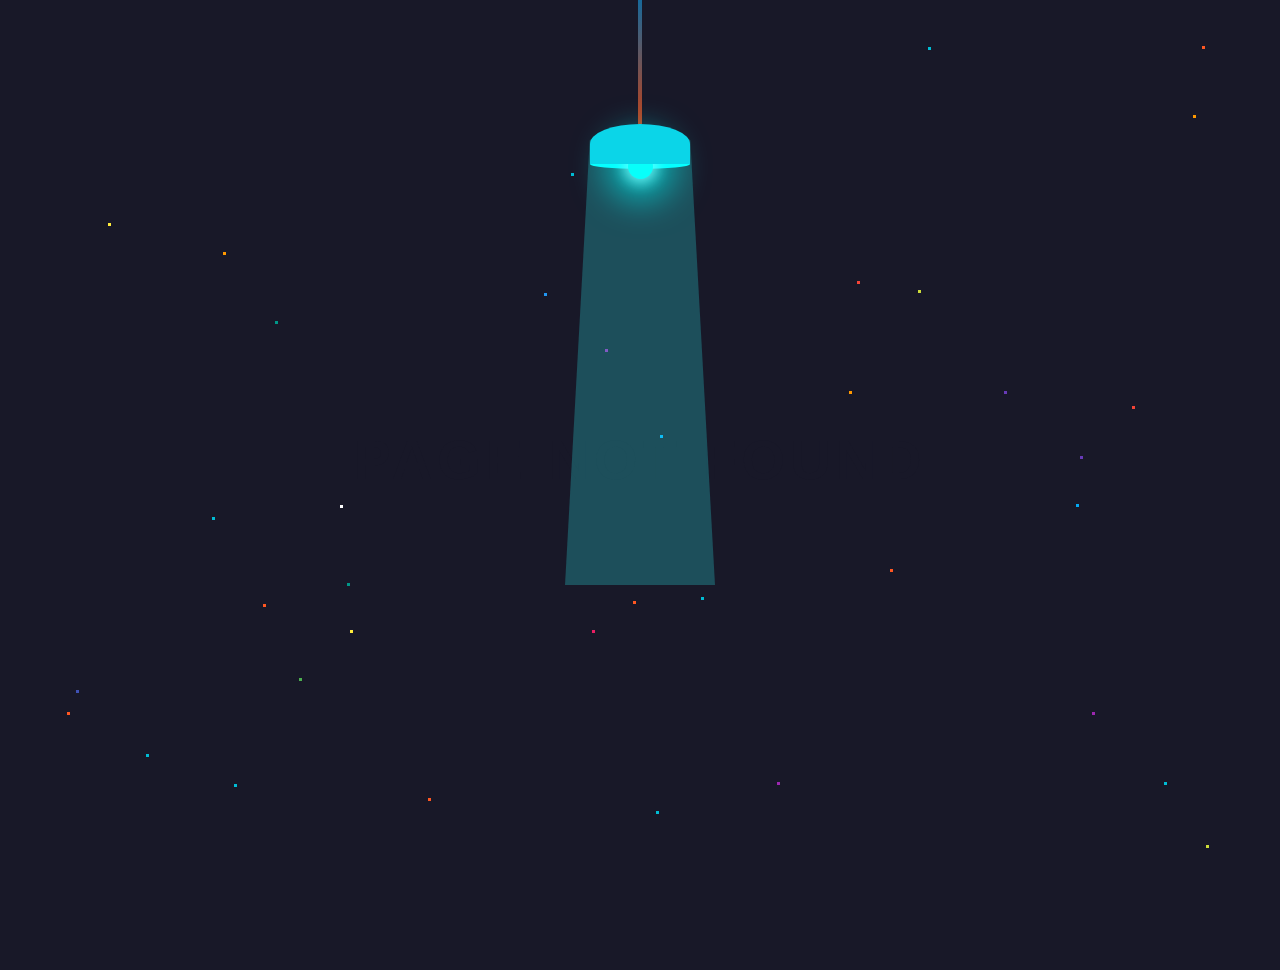
<file: 404/not found 404 2/index.html>
<!doctype html>
<html lang="en">
<head>
    <meta charset="UTF-8">
    <meta name="viewport"
          content="width=device-width, user-scalable=no, initial-scale=1.0, maximum-scale=1.0, minimum-scale=1.0">
    <meta http-equiv="X-UA-Compatible" content="ie=edge">
    <title>Document</title>
    <link rel="stylesheet" href="style.css">
</head>
<body>
<a href="http://www.thedresscounter.com" target="_blank">
  <header class="top-header">
</header>

<!--dust particel-->
<div>
  <div class="starsec"></div>
  <div class="starthird"></div>
  <div class="starfourth"></div>
  <div class="starfifth"></div>
</div>
<!--Dust particle end--->


<div class="lamp__wrap">
  <div class="lamp">
    <div class="cable"></div>
    <div class="cover"></div>
    <div class="in-cover">
      <div class="bulb"></div>
    </div>
    <div class="light"></div>
  </div>
</div>
<!-- END Lamp -->
<section class="error">
  <!-- Content -->
  <div class="error__content">
    <div class="error__message message">
      <h1 class="message__title">Page Not Found</h1>
      <p class="message__text">We're sorry, the page you were looking for isn't found here. The link you followed may either be broken or no longer exists. Please try again, or take a look at our.</p>
    </div>
    <div class="error__nav e-nav">
      <a href="http://www.thedresscounter.com" target="_blanck" class="e-nav__link"></a>
    </div>
  </div>
  <!-- END Content -->

</section>

  </a>
</body>
</html>
</file>
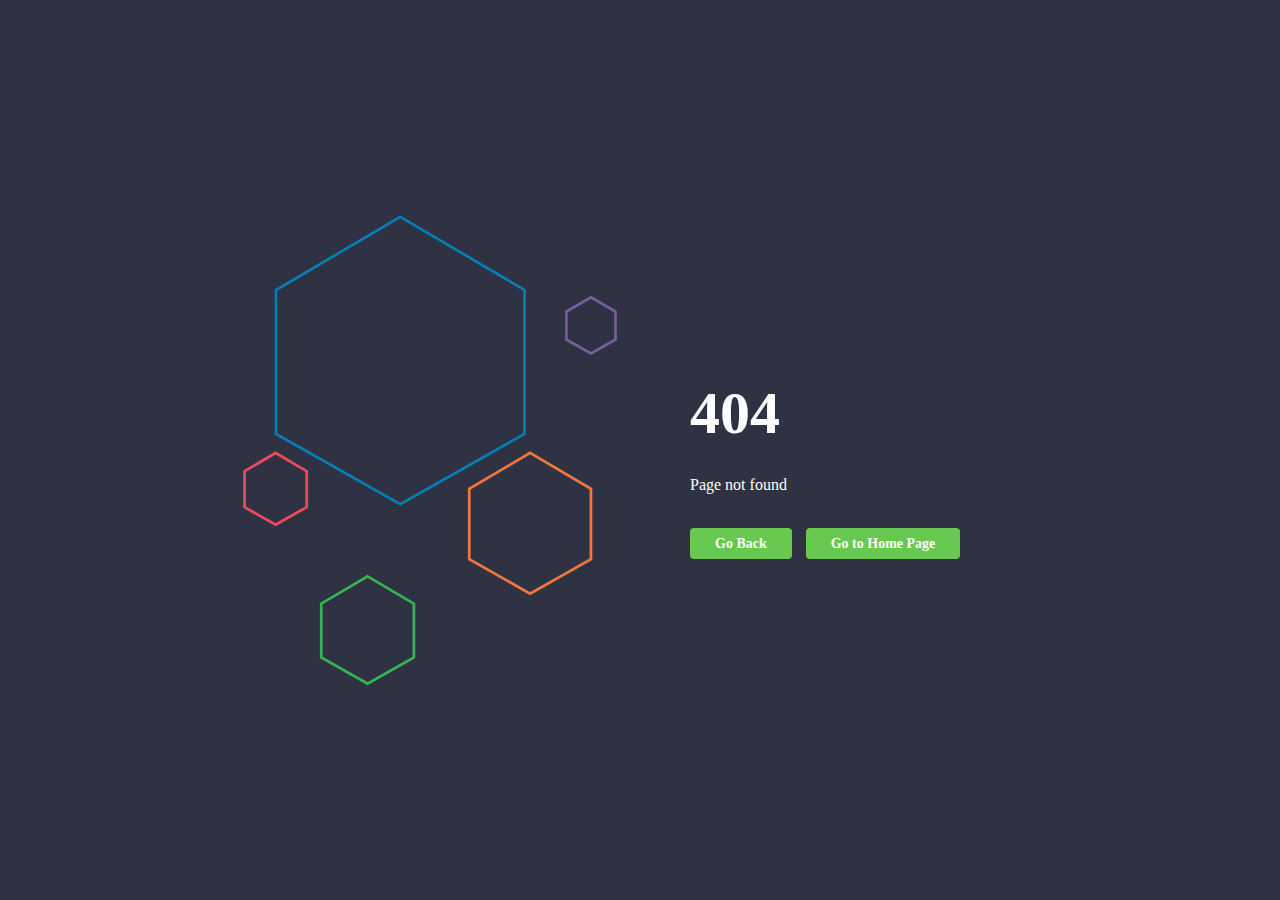
<file: 404/not found 404 3/index.html>
<!doctype html>
<html lang="en">
<head>
    <meta charset="UTF-8">
    <meta name="viewport"
          content="width=device-width, user-scalable=no, initial-scale=1.0, maximum-scale=1.0, minimum-scale=1.0">
    <meta http-equiv="X-UA-Compatible" content="ie=edge">
    <title>Document</title>
    <link rel="stylesheet" href="style.css">
</head>
<body>

<svg width="380px" height="500px" viewBox="0 0 837 1045" version="1.1" xmlns="http://www.w3.org/2000/svg" xmlns:xlink="http://www.w3.org/1999/xlink" xmlns:sketch="http://www.bohemiancoding.com/sketch/ns">
    <g id="Page-1" stroke="none" stroke-width="1" fill="none" fill-rule="evenodd" sketch:type="MSPage">
        <path d="M353,9 L626.664028,170 L626.664028,487 L353,642 L79.3359724,487 L79.3359724,170 L353,9 Z" id="Polygon-1" stroke="#007FB2" stroke-width="6" sketch:type="MSShapeGroup"></path>
        <path d="M78.5,529 L147,569.186414 L147,648.311216 L78.5,687 L10,648.311216 L10,569.186414 L78.5,529 Z" id="Polygon-2" stroke="#EF4A5B" stroke-width="6" sketch:type="MSShapeGroup"></path>
        <path d="M773,186 L827,217.538705 L827,279.636651 L773,310 L719,279.636651 L719,217.538705 L773,186 Z" id="Polygon-3" stroke="#795D9C" stroke-width="6" sketch:type="MSShapeGroup"></path>
        <path d="M639,529 L773,607.846761 L773,763.091627 L639,839 L505,763.091627 L505,607.846761 L639,529 Z" id="Polygon-4" stroke="#F2773F" stroke-width="6" sketch:type="MSShapeGroup"></path>
        <path d="M281,801 L383,861.025276 L383,979.21169 L281,1037 L179,979.21169 L179,861.025276 L281,801 Z" id="Polygon-5" stroke="#36B455" stroke-width="6" sketch:type="MSShapeGroup"></path>
    </g>
</svg>
<div class="message-box">
  <h1>404</h1>
  <p>Page not found</p>
  <div class="buttons-con">
    <div class="action-link-wrap">
      <a onclick="history.back(-1)" class="link-button link-back-button">Go Back</a>
      <a href="" class="link-button">Go to Home Page</a>
    </div>
  </div>
</div>
</body>
</html>
</file>
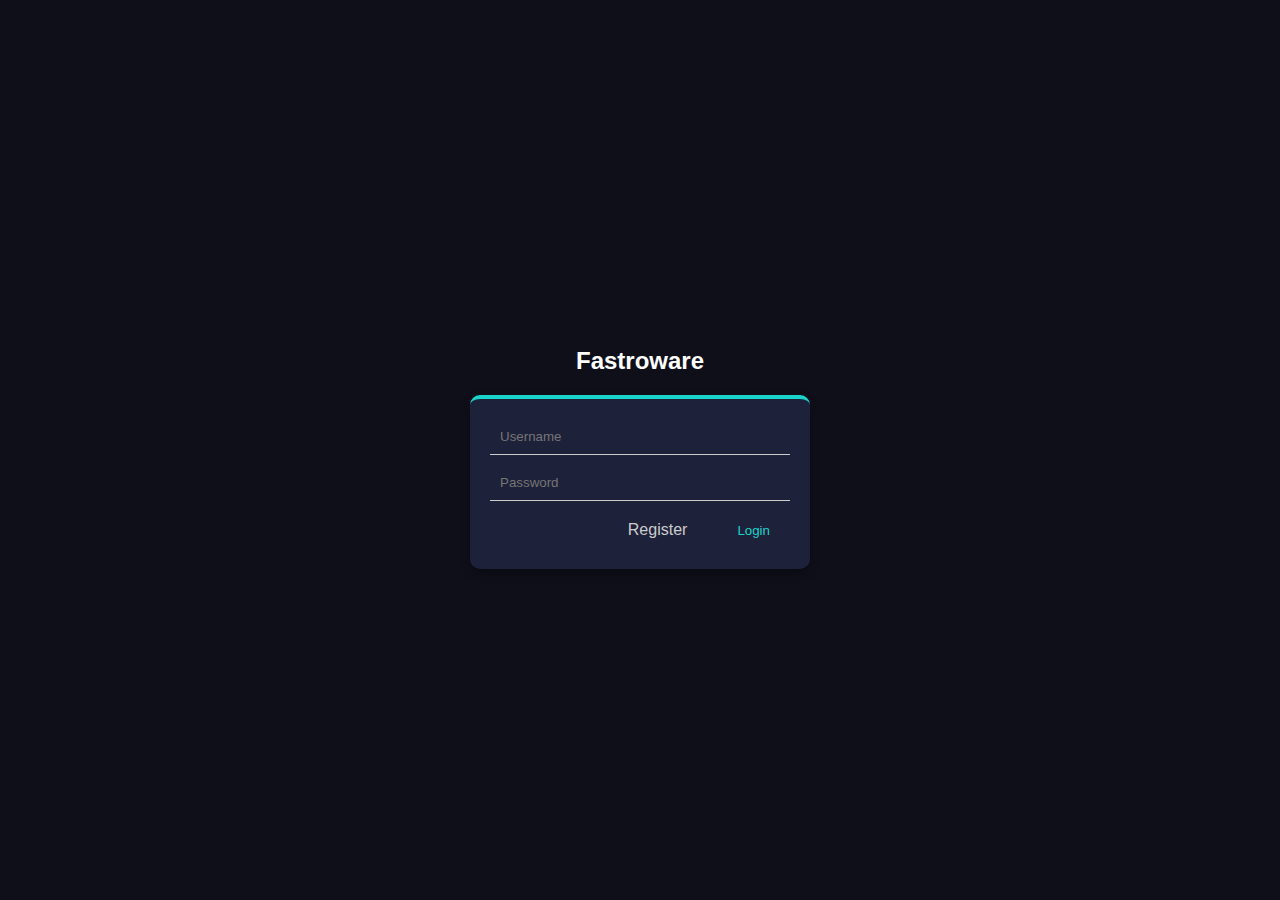
<file: login/login page 1/index.html>
<!doctype html>
<html lang="en">
<head>
    <meta charset="UTF-8">
    <meta name="viewport"
          content="width=device-width, user-scalable=no, initial-scale=1.0, maximum-scale=1.0, minimum-scale=1.0">
    <meta http-equiv="X-UA-Compatible" content="ie=edge">
    <title>Document</title>
    <link rel="stylesheet" href="style.css">
</head>
<body>

    <div class="container">
        <h1 class="title">Fastroware</h1>
        <div class="card">
            <form>
                <input type="text" placeholder="Username">
                <input type="password" placeholder="Password">
                <div class="buttons">
                  <a href="#" class="register-link">Register</a>
                    <button type="submit" class="login-button">Login</button>
                </div>
            </form>
        </div>
    </div>

</body>
</html>
</file>
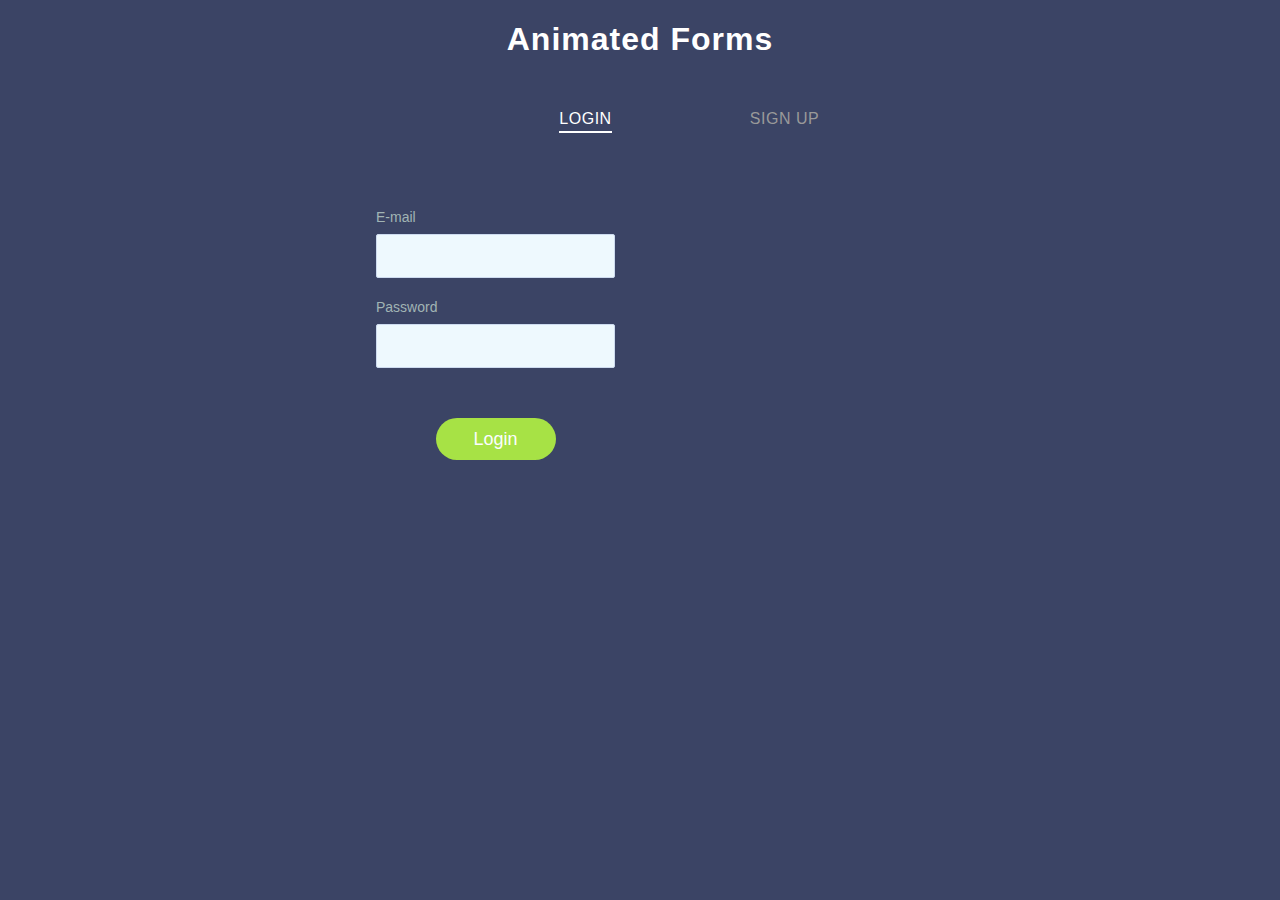
<file: login/login page 10/index.html>
<!doctype html>
<html lang="en">
<head>
    <meta charset="UTF-8">
    <meta name="viewport"
          content="width=device-width, user-scalable=no, initial-scale=1.0, maximum-scale=1.0, minimum-scale=1.0">
    <meta http-equiv="X-UA-Compatible" content="ie=edge">
    <title>Document</title>
    <link rel="stylesheet" href="style.css">
</head>
<body>
<section class="forms-section">
  <h1 class="section-title">Animated Forms</h1>
  <div class="forms">
    <div class="form-wrapper is-active">
      <button type="button" class="switcher switcher-login">
        Login
        <span class="underline"></span>
      </button>
      <form class="form form-login">
        <fieldset>
          <legend>Please, enter your email and password for login.</legend>
          <div class="input-block">
            <label for="login-email">E-mail</label>
            <input id="login-email" type="email" required>
          </div>
          <div class="input-block">
            <label for="login-password">Password</label>
            <input id="login-password" type="password" required>
          </div>
        </fieldset>
        <button type="submit" class="btn-login">Login</button>
      </form>
    </div>
    <div class="form-wrapper">
      <button type="button" class="switcher switcher-signup">
        Sign Up
        <span class="underline"></span>
      </button>
      <form class="form form-signup">
        <fieldset>
          <legend>Please, enter your email, password and password confirmation for sign up.</legend>
          <div class="input-block">
            <label for="signup-email">E-mail</label>
            <input id="signup-email" type="email" required>
          </div>
          <div class="input-block">
            <label for="signup-password">Password</label>
            <input id="signup-password" type="password" required>
          </div>
          <div class="input-block">
            <label for="signup-password-confirm">Confirm password</label>
            <input id="signup-password-confirm" type="password" required>
          </div>
        </fieldset>
        <button type="submit" class="btn-signup">Continue</button>
      </form>
    </div>
  </div>
</section>
<script src="script.js"></script>
</body>
</html>
</file>
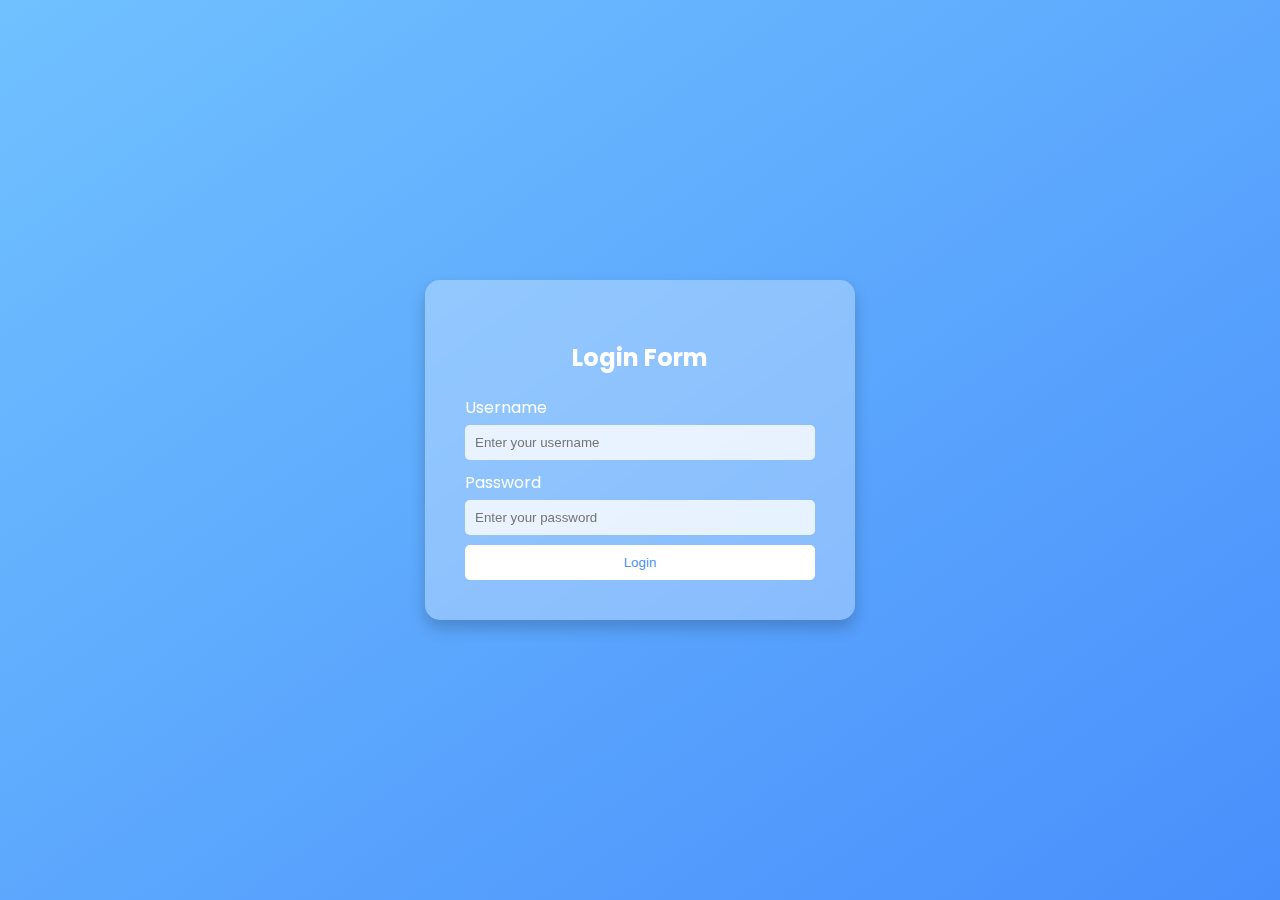
<file: login/login page 2/index.html>
<!doctype html>
<html lang="en">
<head>
    <meta charset="UTF-8">
    <meta name="viewport"
          content="width=device-width, user-scalable=no, initial-scale=1.0, maximum-scale=1.0, minimum-scale=1.0">
    <meta http-equiv="X-UA-Compatible" content="ie=edge">
    <title>Document</title>
  <link rel="stylesheet" href="style.css">
</head>
<body>
 <div class="container">
  <div class="card">
    <h2>Login Form</h2>
    <form>
      <label for="username">Username</label>
      <input type="text" id="username" placeholder="Enter your username">

      <label for="password">Password</label>
      <input type="password" id="password" placeholder="Enter your password">

      <button type="submit">Login</button>
    </form>
  </div>
</div>

</body>
</html>
</file>
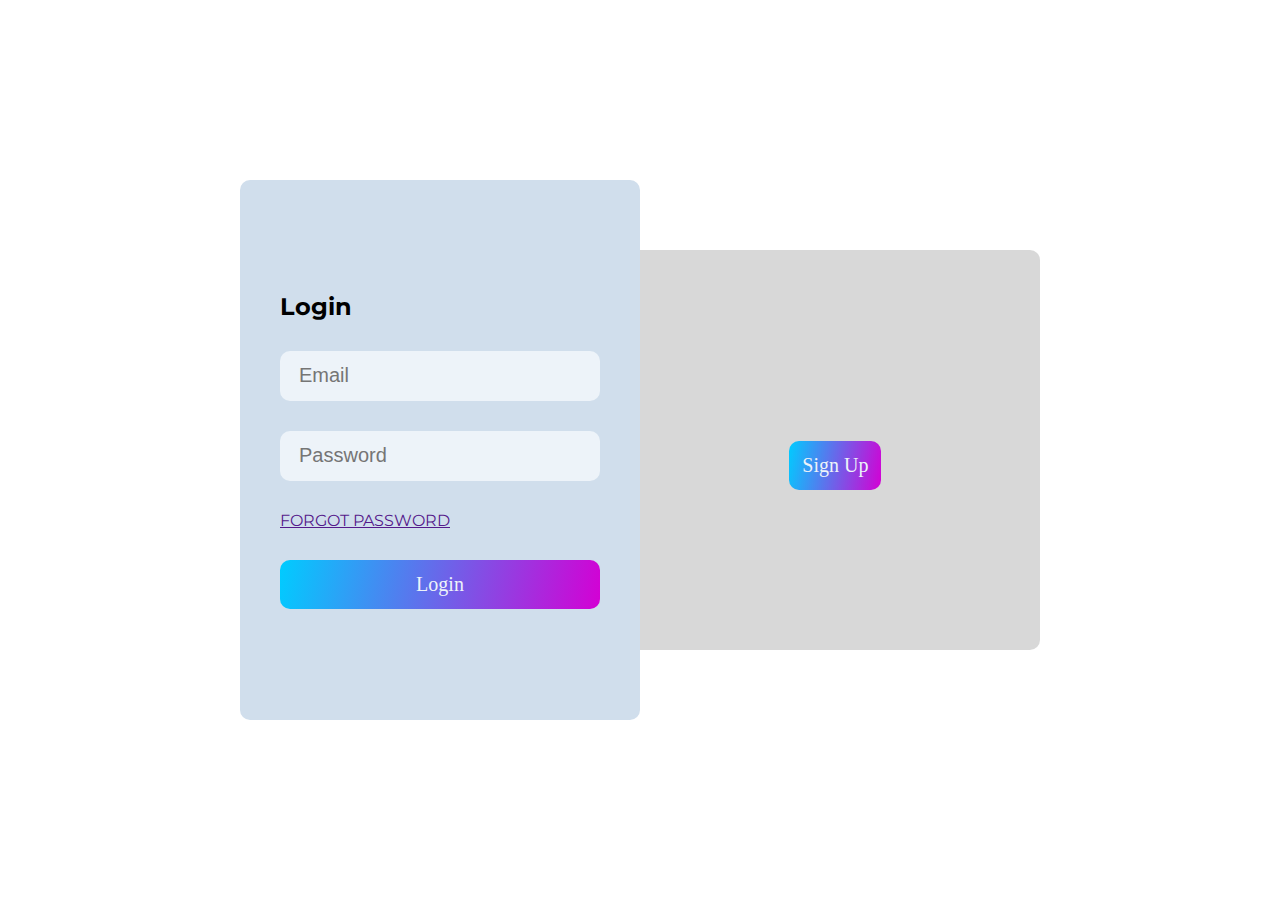
<file: login/login page 3/index.html>
<!doctype html>
<html lang="en">
<head>
    <meta charset="UTF-8">
    <meta name="viewport"
          content="width=device-width, user-scalable=no, initial-scale=1.0, maximum-scale=1.0, minimum-scale=1.0">
    <meta http-equiv="X-UA-Compatible" content="ie=edge">
    <title>Document</title>
    <link rel="stylesheet" href="style.css">
</head>
<body>
<section>
  <div class="main-form-container">
    <div id="form_section" class="form-container">
      <div class="login-form form-wraper ">
        <div>
          <div class="form-title">
            <h2>Login</h2>
          </div>
          <div class="input-group">
            <div class="box">
              <span>
                <input placeholder="Email" class="myInput" type="text" />
              </span>
            </div>
          </div>
          <div class="input-group">
            <div class="box">
              <span>
                <input placeholder="Password" class="myInput" type="text" />
              </span>
            </div>
          </div>
          <div class="forget-password">
            <a href="">FORGOT PASSWORD</a>
          </div>
          <div class="action-button">
            <button>Login</button>
          </div>
        </div>
      </div>
      <div class="signUp-form form-wraper">
        <div>
          <div class="form-title">
            <h2>Sign Up</h2>
          </div>
          <div class="input-group">
            <div class="box">
              <span>
                <input placeholder="Full Name" class="myInput" type="text" />
              </span>
            </div>
          </div>
          <div class="input-group">
            <div class="box">
              <span>
                <input placeholder="Email" class="myInput" type="text" />
              </span>
            </div>
          </div>
          <div class="input-group">
            <div class="box">
              <span>
                <input placeholder="Mobile No." class="myInput" type="number" />
              </span>
            </div>
          </div>
          <div style="margin-bottom: 0px;" class="input-group">
            <div class="box">
              <span>
                <input placeholder="Password" class="myInput" type="password" />
              </span>
            </div>
          </div>
          <div class="action-button">
            <button>Sign Up</button>
          </div>
        </div>
      </div>
    </div>
    <div id="multiple-btn" class="bg-btn-container">
      <div class="action-button">
        <button>Login</button>
      </div>
      <div class="action-button">
        <button>Sign Up</button>
      </div>
    </div>

  </div>
</section>

<script src="js">


</script>

</body>
</html>
</file>
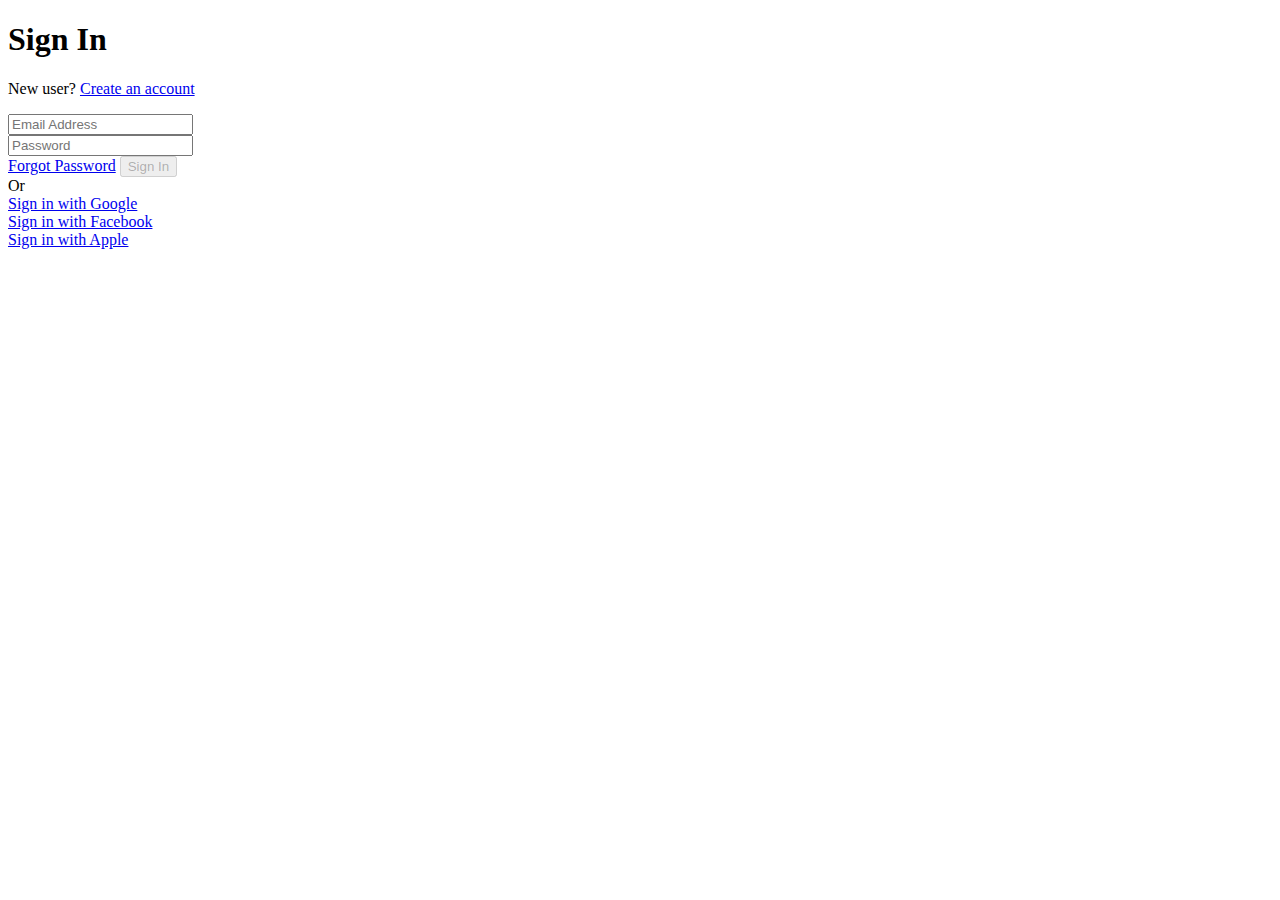
<file: login/login page 4/index.html>
<!doctype html>
<html lang="en">
<head>
    <meta charset="UTF-8">
    <meta name="viewport"
          content="width=device-width, user-scalable=no, initial-scale=1.0, maximum-scale=1.0, minimum-scale=1.0">
    <meta http-equiv="X-UA-Compatible" content="ie=edge">
    <title>Document</title>
	<link rel="stylesheet" href="style.scss">
</head>
<body>
<main class="main">
	<div class="container">
		<section class="wrapper">
			<div class="heading">
				<h1 class="text text-large">Sign In</h1>
				<p class="text text-normal">New user? <span><a href="#" class="text text-links">Create an account</a></span>
				</p>
			</div>
			<form name="signin" class="form">
				<div class="input-control">
					<label for="email" class="input-label" hidden>Email Address</label>
					<input type="email" name="email" id="email" class="input-field" placeholder="Email Address">
				</div>
				<div class="input-control">
					<label for="password" class="input-label" hidden>Password</label>
					<input type="password" name="password" id="password" class="input-field" placeholder="Password">
				</div>
				<div class="input-control">
					<a href="#" class="text text-links">Forgot Password</a>
					<input type="submit" name="submit" class="input-submit" value="Sign In" disabled>
				</div>
			</form>
			<div class="striped">
				<span class="striped-line"></span>
				<span class="striped-text">Or</span>
				<span class="striped-line"></span>
			</div>
			<div class="method">
				<div class="method-control">
					<a href="#" class="method-action">
						<i class="ion ion-logo-google"></i>
						<span>Sign in with Google</span>
					</a>
				</div>
				<div class="method-control">
					<a href="#" class="method-action">
						<i class="ion ion-logo-facebook"></i>
						<span>Sign in with Facebook</span>
					</a>
				</div>
				<div class="method-control">
					<a href="#" class="method-action">
						<i class="ion ion-logo-apple"></i>
						<span>Sign in with Apple</span>
					</a>
				</div>
			</div>
		</section>
	</div>
</main>

</body>
</html>
</file>
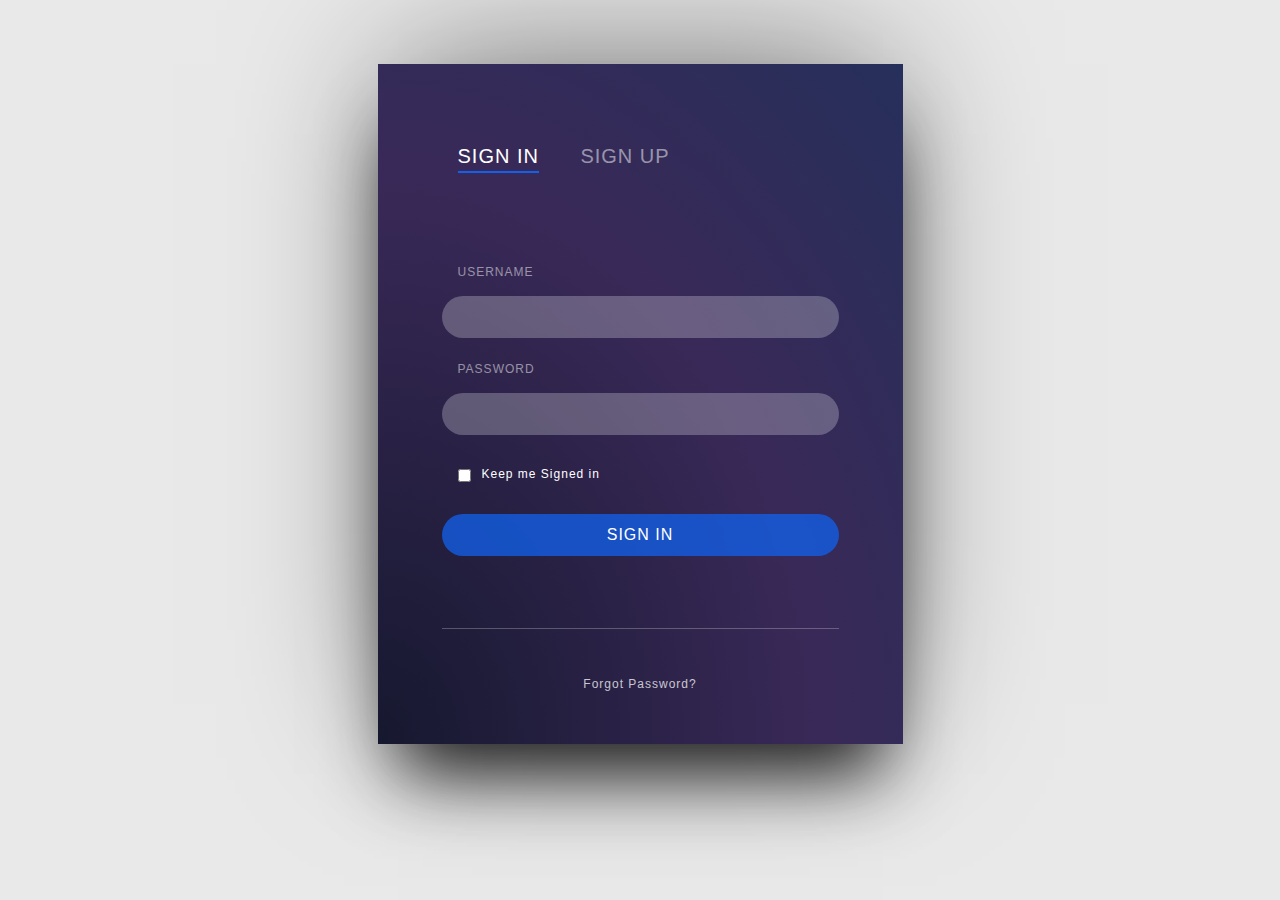
<file: login/login page 6/index.html>
<!doctype html>
<html lang="en">
<head>
    <meta charset="UTF-8">
    <meta name="viewport"
          content="width=device-width, user-scalable=no, initial-scale=1.0, maximum-scale=1.0, minimum-scale=1.0">
    <meta http-equiv="X-UA-Compatible" content="ie=edge">
    <title>Document</title>
    <link rel="stylesheet" href="style.css">
</head>
<body>

<div class="login-container">
  <form action="" class="form-login">
    <ul class="login-nav">
      <li class="login-nav__item active">
        <a href="#">Sign In</a>
      </li>
      <li class="login-nav__item">
        <a href="#">Sign Up</a>
      </li>
    </ul>
    <label for="login-input-user" class="login__label">
      Username
    </label>
    <input id="login-input-user" class="login__input" type="text" />
    <label for="login-input-password" class="login__label">
      Password
    </label>
    <input id="login-input-password" class="login__input" type="password" />
    <label for="login-sign-up" class="login__label--checkbox">
      <input id="login-sign-up" type="checkbox" class="login__input--checkbox" />
      Keep me Signed in
    </label>
    <button class="login__submit" disabled>Sign in</button>
  </form>
  <a href="#" class="login__forgot">Forgot Password?</a>
</div>



</body>
</html>
</file>
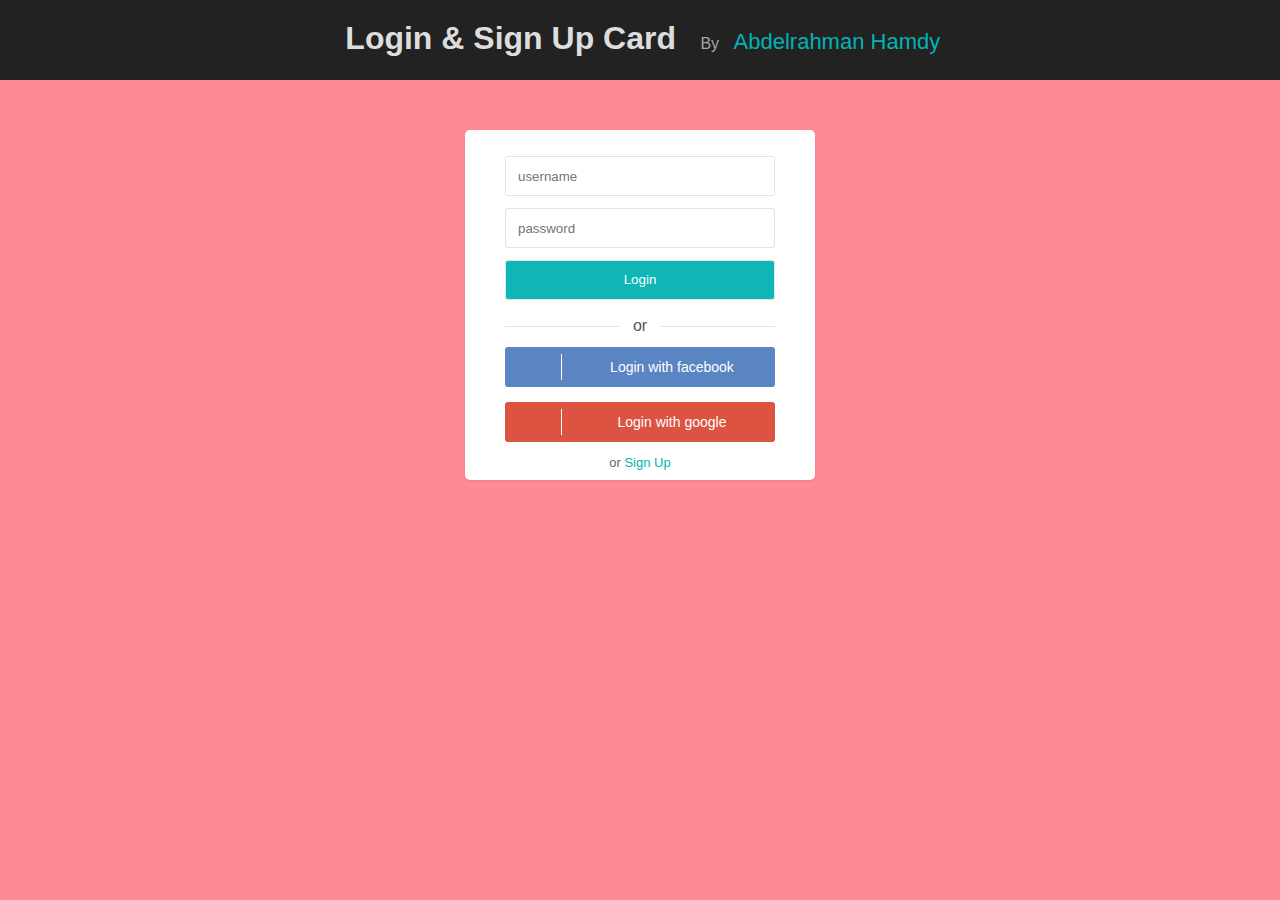
<file: login/login page 8/index.html>
<!doctype html>
<html lang="en">
<head>
    <meta charset="UTF-8">
    <meta name="viewport"
          content="width=device-width, user-scalable=no, initial-scale=1.0, maximum-scale=1.0, minimum-scale=1.0">
    <meta http-equiv="X-UA-Compatible" content="ie=edge">
    <title>Document</title>
  <link rel="stylesheet" href="style.css">
</head>
<body>

<header>
  <h1>Login & Sign Up Card</h1>
  <span class="by">By</span>
  <a href="https://www.facebook.com/milliomola">Abdelrahman Hamdy</a>
  <span class="heart fa fa-heart"></span>
</header>
<div class="user-card round5">
	<div class="login-box">
		<form class="login-form" name="login" action="">
			<input type="username" name="username" class="username" placeholder="username" />
			<input type="password" name="password" class="password" placeholder="password" />
			<input type="submit" name="login" value="Login" class="login" />
		</form>

		<div class="or"></div>

		<a href="#" class="login-with-fb">
			<span class="icon fa fa-facebook"></span>
			Login with facebook
		</a>
		<a href="#" class="login-with-google">
			<span class="icon fa fa-google-plus"></span>
			Login with google
		</a>
	</div>
	<div class="signup-box">
		<form class="signup-form" name="signup" action="">
			<input type="username" name="username" class="username" placeholder="username" />
			<input type="email" name="email" class="email" placeholder="email" />
			<input type="password" name="password" class="password" placeholder="password" />
			<input type="password" name="confirm-password" class="confirm-password" placeholder="confirm-password" />
			<input type="submit" name="signup" value="Signup" class="signup" />
		</form>
	</div>

	<!-- Card Footer -->

	<div class="footer">
		<span>or </span><a class="toggle-link" href="#">Sign Up</a>
	</div>
</div>
<script src="script.js"></script>
</body>
</html>
</file>
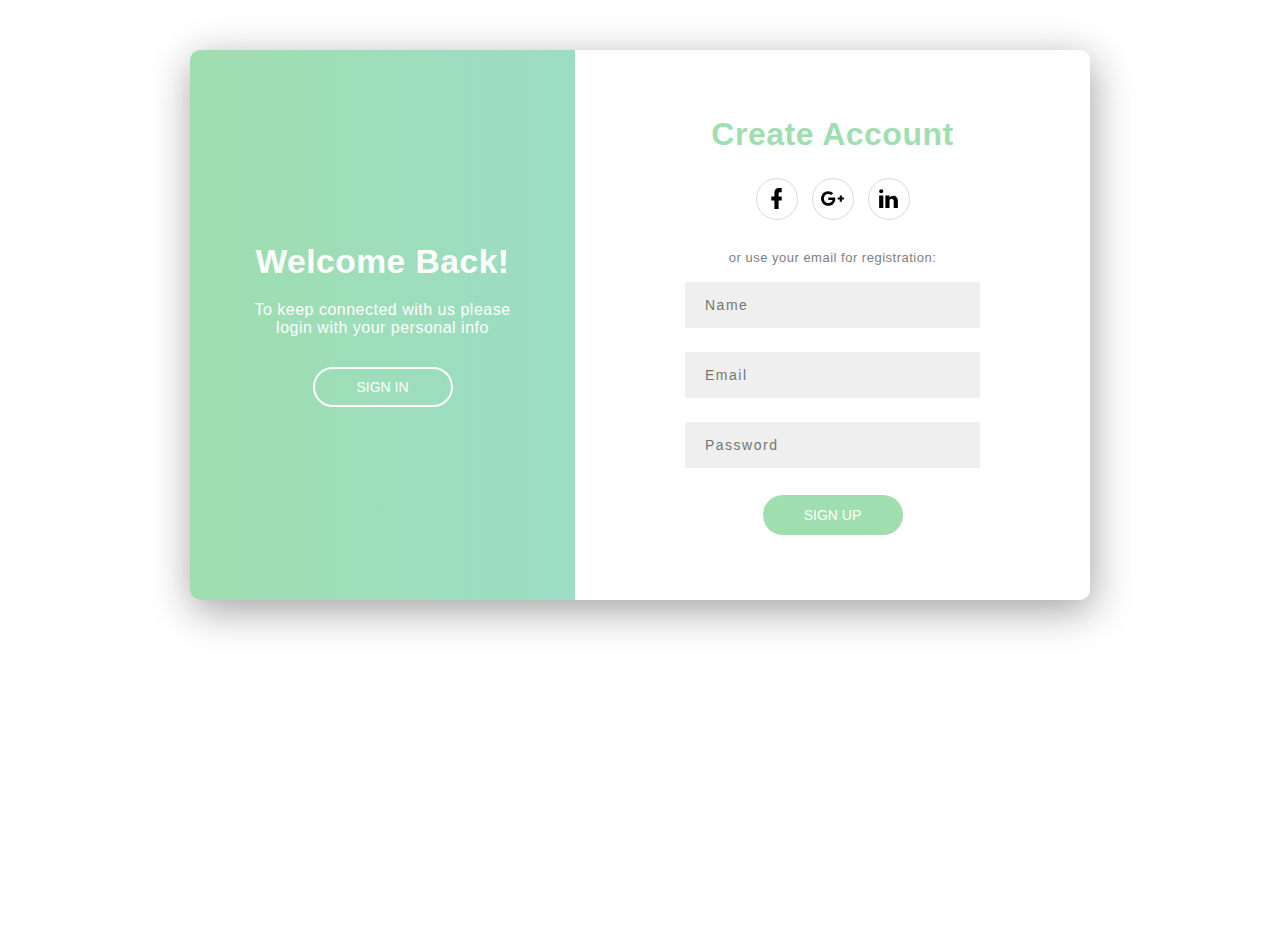
<file: login/login page 9/index.html>
<!doctype html>
<html lang="en">
<head>
    <meta charset="UTF-8">
    <meta name="viewport"
          content="width=device-width, user-scalable=no, initial-scale=1.0, maximum-scale=1.0, minimum-scale=1.0">
    <meta http-equiv="X-UA-Compatible" content="ie=edge">
    <title>Document</title>
    <link rel="stylesheet" href="style.css">
</head>
<body>
<div class="container">
  <div class="overlay" id="overlay">
    <div class="sign-in" id="sign-in">
      <h1>Welcome Back!</h1>
      <p>To keep connected with us please login with your personal info</p>
      <button class="switch-button" id="slide-right-button">Sign In</button>
    </div>
    <div class="sign-up" id="sign-up">
      <h1>Hello, Friend!</h1>
      <p>Enter your personal details and start a journey with us</p>
      <button class="switch-button" id="slide-left-button">Sign Up</button>
    </div>
  </div>
  <div class="form">
    <div class="sign-in" id="sign-in-info">
      <h1>Sign In</h1>
      <div class="social-media-buttons">
        <div class="icon">
          <svg viewBox="0 0 24 24">
            <path fill="#000000" d="M17,2V2H17V6H15C14.31,6 14,6.81 14,7.5V10H14L17,10V14H14V22H10V14H7V10H10V6A4,4 0 0,1 14,2H17Z" />
        </svg>
        </div>
        <div class="icon">
        <svg viewBox="0 0 24 24">
            <path fill="#000000" d="M23,11H21V9H19V11H17V13H19V15H21V13H23M8,11V13.4H12C11.8,14.4 10.8,16.4 8,16.4C5.6,16.4 3.7,14.4 3.7,12C3.7,9.6 5.6,7.6 8,7.6C9.4,7.6 10.3,8.2 10.8,8.7L12.7,6.9C11.5,5.7 9.9,5 8,5C4.1,5 1,8.1 1,12C1,15.9 4.1,19 8,19C12,19 14.7,16.2 14.7,12.2C14.7,11.7 14.7,11.4 14.6,11H8Z" />
        </svg>
        </div>
        <div class="icon">
        <svg viewBox="0 0 24 24">
          <path fill="#000000" d="M21,21H17V14.25C17,13.19 15.81,12.31 14.75,12.31C13.69,12.31 13,13.19 13,14.25V21H9V9H13V11C13.66,9.93 15.36,9.24 16.5,9.24C19,9.24 21,11.28 21,13.75V21M7,21H3V9H7V21M5,3A2,2 0 0,1 7,5A2,2 0 0,1 5,7A2,2 0 0,1 3,5A2,2 0 0,1 5,3Z" />
        </svg>
        </div>
      </div>
      <p class="small">or use your email account:</p>
      <form id="sign-in-form">
        <input type="email" placeholder="Email"/>
        <input type="password" placeholder="Password"/>
        <p class="forgot-password">Forgot your password?</p>
        <button class="control-button in">Sign In</button>
      </form>
    </div>
    <div class="sign-up" id="sign-up-info">
      <h1>Create Account</h1>
      <div class="social-media-buttons">
        <div class="icon">
          <svg viewBox="0 0 24 24">
            <path fill="#000000" d="M17,2V2H17V6H15C14.31,6 14,6.81 14,7.5V10H14L17,10V14H14V22H10V14H7V10H10V6A4,4 0 0,1 14,2H17Z" />
        </svg>
        </div>
        <div class="icon">
        <svg viewBox="0 0 24 24">
            <path fill="#000000" d="M23,11H21V9H19V11H17V13H19V15H21V13H23M8,11V13.4H12C11.8,14.4 10.8,16.4 8,16.4C5.6,16.4 3.7,14.4 3.7,12C3.7,9.6 5.6,7.6 8,7.6C9.4,7.6 10.3,8.2 10.8,8.7L12.7,6.9C11.5,5.7 9.9,5 8,5C4.1,5 1,8.1 1,12C1,15.9 4.1,19 8,19C12,19 14.7,16.2 14.7,12.2C14.7,11.7 14.7,11.4 14.6,11H8Z" />
        </svg>
        </div>
        <div class="icon">
        <svg viewBox="0 0 24 24">
          <path fill="#000000" d="M21,21H17V14.25C17,13.19 15.81,12.31 14.75,12.31C13.69,12.31 13,13.19 13,14.25V21H9V9H13V11C13.66,9.93 15.36,9.24 16.5,9.24C19,9.24 21,11.28 21,13.75V21M7,21H3V9H7V21M5,3A2,2 0 0,1 7,5A2,2 0 0,1 5,7A2,2 0 0,1 3,5A2,2 0 0,1 5,3Z" />
        </svg>
        </div>
      </div>
      <p class="small">or use your email for registration:</p>
      <form id="sign-up-form">
        <input type="text" placeholder="Name"/>
        <input type="email" placeholder="Email"/>
        <input type="password" placeholder="Password"/>
        <button class="control-button up">Sign Up</button>
      </form>
    </div>
  </div>
</div>
<script src="script.js"></script>
</body>
</html>
</file>
<file: 404/not found 404 2/style.css>
@charset "UTF-8";

/***********************************
			/* 1. BODY */
/***********************************/

* {
  margin: 0;
  padding: 0;
  -webkit-text-size-adjust: none;
}

html, body {
  height: 100%;
  overflow: hidden;
}

body {
  padding: 0;
  margin: 0;
  background: #181828;
  font-size: 14px;
  line-height: 1;
}

label {
  cursor: pointer;
}

a {
  margin: 0;
  padding: 0;
  vertical-align: baseline;
  background: transparent;
  text-decoration: none;
  color: #000;
}

input, select, button, textarea {
  margin: 0;
  font-size: 100%;
}

html, div, span, applet, object, iframe, h1, h2, h3, h4, h5, h6, p, blockquote, pre,
a, abbr, acronym, address, big, cite, code, del, dfn, em, font, img, ins, kbd, q, s, samp,
small, strike, strong, sub, sup, tt, var, b, u, i, center, dl, dt, dd, ol, ul, li,
fieldset, form, label, legend, table, caption, tbody, tfoot, thead, tr, th, td, input {
  border: 0;
  outline: 0;
  font-size: 100%;
  vertical-align: baseline;
  background: transparent;
}


.top-header:before {
    background-image: url(https://1.bp.blogspot.com/-gxsOcYWghHA/Xp_izTh4sFI/AAAAAAAAU8s/y637Fwg99qAuzW9na_NT_uApny8Vce95gCEwYBhgL/s1600/header-footer-gradient-bg.png);
}
.top-header:before {
    content: '';
    display: block;
    width: 100%;
    height: 4px;
    background-repeat: repeat-x;
    background-size: contain;
    position: absolute;
    top: 0;
    left: 0;
  opacity:0.5;
}


.starsec{
  content: " ";
    position: absolute;
    width: 3px;
    height: 3px;
    background: transparent;
   box-shadow: 571px 173px #00BCD4, 1732px 143px #00BCD4, 1745px 454px #FF5722, 234px 784px #00BCD4, 1793px 1123px #FF9800, 1076px 504px #03A9F4, 633px 601px #FF5722, 350px 630px #FFEB3B, 1164px 782px #00BCD4, 76px 690px #3F51B5, 1825px 701px #CDDC39, 1646px 578px #FFEB3B, 544px 293px #2196F3, 445px 1061px #673AB7, 928px 47px #00BCD4, 168px 1410px #8BC34A, 777px 782px #9C27B0, 1235px 1941px #9C27B0, 104px 1690px #8BC34A, 1167px 1338px #E91E63, 345px 1652px #009688, 1682px 1196px #F44336, 1995px 494px #8BC34A, 428px 798px #FF5722, 340px 1623px #F44336, 605px 349px #9C27B0, 1339px 1344px #673AB7, 1102px 1745px #3F51B5, 1592px 1676px #2196F3, 419px 1024px #FF9800, 630px 1033px #4CAF50, 1995px 1644px #00BCD4, 1092px 712px #9C27B0, 1355px 606px #F44336, 622px 1881px #CDDC39, 1481px 621px #9E9E9E, 19px 1348px #8BC34A, 864px 1780px #E91E63, 442px 1136px #2196F3, 67px 712px #FF5722, 89px 1406px #F44336, 275px 321px #009688, 592px 630px #E91E63, 1012px 1690px #9C27B0, 1749px 23px #673AB7, 94px 1542px #FFEB3B, 1201px 1657px #3F51B5, 1505px 692px #2196F3, 1799px 601px #03A9F4, 656px 811px #00BCD4, 701px 597px #00BCD4, 1202px 46px #FF5722, 890px 569px #FF5722, 1613px 813px #2196F3, 223px 252px #FF9800, 983px 1093px #F44336, 726px 1029px #FFC107, 1764px 778px #CDDC39, 622px 1643px #F44336, 174px 1559px #673AB7, 212px 517px #00BCD4, 340px 505px #FFF, 1700px 39px #FFF, 1768px 516px #F44336, 849px 391px #FF9800, 228px 1824px #FFF, 1119px 1680px #FFC107, 812px 1480px #3F51B5, 1438px 1585px #CDDC39, 137px 1397px #FFF, 1080px 456px #673AB7, 1208px 1437px #03A9F4, 857px 281px #F44336, 1254px 1306px #CDDC39, 987px 990px #4CAF50, 1655px 911px #00BCD4, 1102px 1216px #FF5722, 1807px 1044px #FFF, 660px 435px #03A9F4, 299px 678px #4CAF50, 1193px 115px #FF9800, 918px 290px #CDDC39, 1447px 1422px #FFEB3B, 91px 1273px #9C27B0, 108px 223px #FFEB3B, 146px 754px #00BCD4, 461px 1446px #FF5722, 1004px 391px #673AB7, 1529px 516px #F44336, 1206px 845px #CDDC39, 347px 583px #009688, 1102px 1332px #F44336, 709px 1756px #00BCD4, 1972px 248px #FFF, 1669px 1344px #FF5722, 1132px 406px #F44336, 320px 1076px #CDDC39, 126px 943px #FFEB3B, 263px 604px #FF5722, 1546px 692px #F44336;
  animation: animStar 150s linear infinite;
}

.starthird
{
  content: " ";
    position: absolute;
    width: 3px;
    height: 3px;
    background: transparent;
   box-shadow: 571px 173px #00BCD4, 1732px 143px #00BCD4, 1745px 454px #FF5722, 234px 784px #00BCD4, 1793px 1123px #FF9800, 1076px 504px #03A9F4, 633px 601px #FF5722, 350px 630px #FFEB3B, 1164px 782px #00BCD4, 76px 690px #3F51B5, 1825px 701px #CDDC39, 1646px 578px #FFEB3B, 544px 293px #2196F3, 445px 1061px #673AB7, 928px 47px #00BCD4, 168px 1410px #8BC34A, 777px 782px #9C27B0, 1235px 1941px #9C27B0, 104px 1690px #8BC34A, 1167px 1338px #E91E63, 345px 1652px #009688, 1682px 1196px #F44336, 1995px 494px #8BC34A, 428px 798px #FF5722, 340px 1623px #F44336, 605px 349px #9C27B0, 1339px 1344px #673AB7, 1102px 1745px #3F51B5, 1592px 1676px #2196F3, 419px 1024px #FF9800, 630px 1033px #4CAF50, 1995px 1644px #00BCD4, 1092px 712px #9C27B0, 1355px 606px #F44336, 622px 1881px #CDDC39, 1481px 621px #9E9E9E, 19px 1348px #8BC34A, 864px 1780px #E91E63, 442px 1136px #2196F3, 67px 712px #FF5722, 89px 1406px #F44336, 275px 321px #009688, 592px 630px #E91E63, 1012px 1690px #9C27B0, 1749px 23px #673AB7, 94px 1542px #FFEB3B, 1201px 1657px #3F51B5, 1505px 692px #2196F3, 1799px 601px #03A9F4, 656px 811px #00BCD4, 701px 597px #00BCD4, 1202px 46px #FF5722, 890px 569px #FF5722, 1613px 813px #2196F3, 223px 252px #FF9800, 983px 1093px #F44336, 726px 1029px #FFC107, 1764px 778px #CDDC39, 622px 1643px #F44336, 174px 1559px #673AB7, 212px 517px #00BCD4, 340px 505px #FFF, 1700px 39px #FFF, 1768px 516px #F44336, 849px 391px #FF9800, 228px 1824px #FFF, 1119px 1680px #FFC107, 812px 1480px #3F51B5, 1438px 1585px #CDDC39, 137px 1397px #FFF, 1080px 456px #673AB7, 1208px 1437px #03A9F4, 857px 281px #F44336, 1254px 1306px #CDDC39, 987px 990px #4CAF50, 1655px 911px #00BCD4, 1102px 1216px #FF5722, 1807px 1044px #FFF, 660px 435px #03A9F4, 299px 678px #4CAF50, 1193px 115px #FF9800, 918px 290px #CDDC39, 1447px 1422px #FFEB3B, 91px 1273px #9C27B0, 108px 223px #FFEB3B, 146px 754px #00BCD4, 461px 1446px #FF5722, 1004px 391px #673AB7, 1529px 516px #F44336, 1206px 845px #CDDC39, 347px 583px #009688, 1102px 1332px #F44336, 709px 1756px #00BCD4, 1972px 248px #FFF, 1669px 1344px #FF5722, 1132px 406px #F44336, 320px 1076px #CDDC39, 126px 943px #FFEB3B, 263px 604px #FF5722, 1546px 692px #F44336;
  animation: animStar 10s linear infinite;
}

.starfourth
{
  content: " ";
    position: absolute;
    width: 2px;
    height: 2px;
    background: transparent;
   box-shadow: 571px 173px #00BCD4, 1732px 143px #00BCD4, 1745px 454px #FF5722, 234px 784px #00BCD4, 1793px 1123px #FF9800, 1076px 504px #03A9F4, 633px 601px #FF5722, 350px 630px #FFEB3B, 1164px 782px #00BCD4, 76px 690px #3F51B5, 1825px 701px #CDDC39, 1646px 578px #FFEB3B, 544px 293px #2196F3, 445px 1061px #673AB7, 928px 47px #00BCD4, 168px 1410px #8BC34A, 777px 782px #9C27B0, 1235px 1941px #9C27B0, 104px 1690px #8BC34A, 1167px 1338px #E91E63, 345px 1652px #009688, 1682px 1196px #F44336, 1995px 494px #8BC34A, 428px 798px #FF5722, 340px 1623px #F44336, 605px 349px #9C27B0, 1339px 1344px #673AB7, 1102px 1745px #3F51B5, 1592px 1676px #2196F3, 419px 1024px #FF9800, 630px 1033px #4CAF50, 1995px 1644px #00BCD4, 1092px 712px #9C27B0, 1355px 606px #F44336, 622px 1881px #CDDC39, 1481px 621px #9E9E9E, 19px 1348px #8BC34A, 864px 1780px #E91E63, 442px 1136px #2196F3, 67px 712px #FF5722, 89px 1406px #F44336, 275px 321px #009688, 592px 630px #E91E63, 1012px 1690px #9C27B0, 1749px 23px #673AB7, 94px 1542px #FFEB3B, 1201px 1657px #3F51B5, 1505px 692px #2196F3, 1799px 601px #03A9F4, 656px 811px #00BCD4, 701px 597px #00BCD4, 1202px 46px #FF5722, 890px 569px #FF5722, 1613px 813px #2196F3, 223px 252px #FF9800, 983px 1093px #F44336, 726px 1029px #FFC107, 1764px 778px #CDDC39, 622px 1643px #F44336, 174px 1559px #673AB7, 212px 517px #00BCD4, 340px 505px #FFF, 1700px 39px #FFF, 1768px 516px #F44336, 849px 391px #FF9800, 228px 1824px #FFF, 1119px 1680px #FFC107, 812px 1480px #3F51B5, 1438px 1585px #CDDC39, 137px 1397px #FFF, 1080px 456px #673AB7, 1208px 1437px #03A9F4, 857px 281px #F44336, 1254px 1306px #CDDC39, 987px 990px #4CAF50, 1655px 911px #00BCD4, 1102px 1216px #FF5722, 1807px 1044px #FFF, 660px 435px #03A9F4, 299px 678px #4CAF50, 1193px 115px #FF9800, 918px 290px #CDDC39, 1447px 1422px #FFEB3B, 91px 1273px #9C27B0, 108px 223px #FFEB3B, 146px 754px #00BCD4, 461px 1446px #FF5722, 1004px 391px #673AB7, 1529px 516px #F44336, 1206px 845px #CDDC39, 347px 583px #009688, 1102px 1332px #F44336, 709px 1756px #00BCD4, 1972px 248px #FFF, 1669px 1344px #FF5722, 1132px 406px #F44336, 320px 1076px #CDDC39, 126px 943px #FFEB3B, 263px 604px #FF5722, 1546px 692px #F44336;
  animation: animStar 50s linear infinite;
}

.starfifth
{
  content: " ";
    position: absolute;
    width: 1px;
    height: 1px;
    background: transparent;
   box-shadow: 571px 173px #00BCD4, 1732px 143px #00BCD4, 1745px 454px #FF5722, 234px 784px #00BCD4, 1793px 1123px #FF9800, 1076px 504px #03A9F4, 633px 601px #FF5722, 350px 630px #FFEB3B, 1164px 782px #00BCD4, 76px 690px #3F51B5, 1825px 701px #CDDC39, 1646px 578px #FFEB3B, 544px 293px #2196F3, 445px 1061px #673AB7, 928px 47px #00BCD4, 168px 1410px #8BC34A, 777px 782px #9C27B0, 1235px 1941px #9C27B0, 104px 1690px #8BC34A, 1167px 1338px #E91E63, 345px 1652px #009688, 1682px 1196px #F44336, 1995px 494px #8BC34A, 428px 798px #FF5722, 340px 1623px #F44336, 605px 349px #9C27B0, 1339px 1344px #673AB7, 1102px 1745px #3F51B5, 1592px 1676px #2196F3, 419px 1024px #FF9800, 630px 1033px #4CAF50, 1995px 1644px #00BCD4, 1092px 712px #9C27B0, 1355px 606px #F44336, 622px 1881px #CDDC39, 1481px 621px #9E9E9E, 19px 1348px #8BC34A, 864px 1780px #E91E63, 442px 1136px #2196F3, 67px 712px #FF5722, 89px 1406px #F44336, 275px 321px #009688, 592px 630px #E91E63, 1012px 1690px #9C27B0, 1749px 23px #673AB7, 94px 1542px #FFEB3B, 1201px 1657px #3F51B5, 1505px 692px #2196F3, 1799px 601px #03A9F4, 656px 811px #00BCD4, 701px 597px #00BCD4, 1202px 46px #FF5722, 890px 569px #FF5722, 1613px 813px #2196F3, 223px 252px #FF9800, 983px 1093px #F44336, 726px 1029px #FFC107, 1764px 778px #CDDC39, 622px 1643px #F44336, 174px 1559px #673AB7, 212px 517px #00BCD4, 340px 505px #FFF, 1700px 39px #FFF, 1768px 516px #F44336, 849px 391px #FF9800, 228px 1824px #FFF, 1119px 1680px #FFC107, 812px 1480px #3F51B5, 1438px 1585px #CDDC39, 137px 1397px #FFF, 1080px 456px #673AB7, 1208px 1437px #03A9F4, 857px 281px #F44336, 1254px 1306px #CDDC39, 987px 990px #4CAF50, 1655px 911px #00BCD4, 1102px 1216px #FF5722, 1807px 1044px #FFF, 660px 435px #03A9F4, 299px 678px #4CAF50, 1193px 115px #FF9800, 918px 290px #CDDC39, 1447px 1422px #FFEB3B, 91px 1273px #9C27B0, 108px 223px #FFEB3B, 146px 754px #00BCD4, 461px 1446px #FF5722, 1004px 391px #673AB7, 1529px 516px #F44336, 1206px 845px #CDDC39, 347px 583px #009688, 1102px 1332px #F44336, 709px 1756px #00BCD4, 1972px 248px #FFF, 1669px 1344px #FF5722, 1132px 406px #F44336, 320px 1076px #CDDC39, 126px 943px #FFEB3B, 263px 604px #FF5722, 1546px 692px #F44336;
  animation: animStar 80s linear infinite;
}

@keyframes animStar
{
  0% {
    transform: translateY(0px);
}
  100% {
    transform: translateY(-2000px);
}
}



button {
  border: none;
  padding: 0;
  font-size: 0;
  line-height: 0;
  background: none;
  cursor: pointer;
}

:focus {
  outline: 0;
}

.clearfix:before, .clearfix:after {
  content: "\0020";
  display: block;
  height: 0;
  visibility: hidden;
}

.clearfix:after {
  clear: both;
}

.clearfix {
  zoom: 1;
}

			/* 1. END BODY */
/***********************************/

/***********************************
			/* 2. CONTENT */
/***********************************/
/* 2.1. Section error */
.error {
  min-height: 100vh;
  position: relative;
  padding: 240px 0;
  box-sizing: border-box;
  width: 100%;
  height: 100%;
  text-align: center;
  margin-top: 70px;
}

.error__overlay {
  position: absolute;
  top: 0;
  left: 0;
  width: 100%;
  height: 100%;
  overflow: hidden;
}

.error__content {
  position: absolute;
  top: 50%;
  left: 50%;
  width: 100%;
  -webkit-transform: translate(-50%, -50%);
          transform: translate(-50%, -50%);
}

.error__message {
  text-align: center;
  color: #181828;
}

.message__title {
  font-family: 'Montserrat', sans-serif;
  font-weight: 900;
  text-transform: uppercase;
  letter-spacing: 5px;
   font-size: 5.6rem;
  padding-bottom: 40px;
  max-width: 960px;
  margin: 0 auto;
}

.message__text {
  font-family: 'Montserrat', sans-serif;
  line-height: 42px;
  font-size: 18px;
  padding: 0 60px;
  max-width: 680px;
  margin: auto;
}

.error__nav {
  max-width: 600px;
  margin: 40px auto 0;
  text-align: center;
}

.e-nav__form {
  position: relative;
  height: 45px;
  overflow: hidden;
  width: 170px;
  display: inline-block;
  vertical-align: top;
  border: 1px solid #212121;
  padding-left: 10px;
  padding-right: 46px;
}

.e-nav__icon {
  position: absolute;
  right: 15px;
  top: 50%;
  -webkit-transform: translateY(-50%);
          transform: translateY(-50%);
  color: #212121;
  -webkit-transition: color .25s ease;
  transition: color .25s ease;
}

.e-nav__link {
  height: 45px;
  line-height: 45px;
  width: 170px;
  display: inline-block;
  vertical-align: top;
  margin: 0 15px;
  border: 1px solid #181828;
  color: #181828;
  text-decoration: none;
  font-family: 'Montserrat', sans-serif;
  text-transform: uppercase;
  font-size: 11px;
  letter-spacing: .1rem;
  position: relative;
  overflow: hidden;
}

.e-nav__link:before {
  content: '';
  height: 200px;
  background: #212121;
  position: absolute;
  top: 70px;
  right: 70px;
  width: 260px;
  -webkit-transition: all .3s;
  transition: all .3s;
  -webkit-transform: rotate(50deg);
          transform: rotate(50deg);
}

.e-nav__link:after {
  -webkit-transition: all .3s;
  transition: all .3s;
  z-index: 999;
  position: relative;
}

.e-nav__link:after {
  content: "Home Page";
}

.e-nav__link:hover:before {
  top: -60px;
  right: -50px;
}

.e-nav__link:hover {
  color: #fff;
}

.e-nav__link:nth-child(2):hover:after {
  color: #fff;
}
/* 2.1. END Section Error */

/* 2.2. Social style */
.error__social {
  position: absolute;
  top: 50%;
  -webkit-transform: translateY(-50%);
          transform: translateY(-50%);
  left: 20px;
  z-index: 10;
}

.e-social__list {
  margin: 0;
  padding: 0;
  list-style-type: none;
}

.e-social__icon {
  padding-bottom: 30px;
}

.e-social__icon:last-child {
  padding-bottom: 0;
}

.e-social__link {
  color: #fff;
  -webkit-transition: all .25s ease;
  transition: all .25s ease;
  display: block;
}

.e-social__link:hover {
  opacity: .7;
}
/* 2.2. END Social style */

/* 2.3. Lamp */
.lamp {
  position: absolute;
  left: 0px;
  right: 0px;
  top: 0px;
  margin: 0px auto;
  width: 300px;
  display: flex;
  flex-direction: column;
  align-items: center;
  transform-origin: center top;
  animation-timing-function: cubic-bezier(0.6, 0, 0.38, 1);
  animation: move 5.1s infinite;
}

@keyframes move {
  0% {
    transform: rotate(40deg);
  }
  50% {
    transform: rotate(-40deg);
  }
  100% {
    transform: rotate(40deg);
  }
}

.cable {
  width: 8px;
    height: 248px;
    background-image: linear-gradient(rgb(32 148 218 / 70%), rgb(193 65 25)), linear-gradient(rgba(0,0,0,0.7), rgba(0,0,0,0.7)), linear-gradient(rgba(0,0,0,0.7), rgba(0,0,0,0.7));
}

.cover {
  width: 200px;
  height: 80px;
  background: #0bd5e8;
  border-top-left-radius: 50%;
  border-top-right-radius: 50%;
  position: relative;
  z-index: 200;
}

.in-cover {
  width: 100%;
  max-width: 200px;
  height: 20px;
  border-radius: 100%;
  background: #08ffff;
  position: absolute;
  left: 0px;
  right: 0px;
  margin: 0px auto;
  bottom: -9px;
  z-index: 100;
}
.in-cover .bulb {
     width: 50px;
    height: 50px;
    background-color: #08fffa;
    border-radius: 50%;
    position: absolute;
    left: 0px;
    right: 0px;
    bottom: -20px;
    margin: 0px auto;
    -webkit-box-shadow: 0 0 15px 7px rgba(0,255,255,0.8), 0 0 40px 25px rgba(0,255,255,0.5), -75px 0 30px 15px rgba(0,255,255,0.2);
    box-shadow: 0 0 25px 7px rgb(127 255 255 / 80%), 0 0 64px 47px rgba(0,255,255,0.5), 0px 0 30px 15px rgba(0,255,255,0.2);
}


.light {
      width: 200px;
    height: 0px;
    border-bottom: 900px solid rgb(44 255 255 / 24%);
    border-left: 50px solid transparent;
    border-right: 50px solid transparent;
    position: absolute;
    left: 0px;
    right: 0px;
    top: 270px;
    margin: 0px auto;
    z-index: 1;
    border-radius: 90px 90px 0px 0px;
}
/* 2.3. END Lamp */
/***********************************
			/* 2. END CONTENT */
/***********************************/

/***********************************
			/* 3. RESPONSIVE */
/***********************************/
.error {
  overflow: hidden;
  max-height: 100vh;
}
@media (max-width: 1400px) {
  .lamp {
    zoom: .5;
  }
  .error__content {
    top: 55%;
  }
  .message__title {
    font-size: 3.5rem;
  }
}
@media (max-width: 900px) {

  .message__title {
    font-size: 34px;

  }
  .error__content {
    top: 55%;
  }
  }
@media (max-width: 950px) {
  .lamp__wrap {
    max-height: 100vh;
    overflow: hidden;
    max-width: 100vw;
  }
  .error__social {
    bottom: 30px;
    top: auto;
    transform: none;
    width: 100%;
    position: fixed;
    left: 0;
  }
  .e-social__icon {
    display: inline-block;
    padding-right: 30px;
  }
  .e-social__icon:last-child {
    padding-right: 0;
  }
  .e-social__icon {
    padding-bottom: 0;
  }
}
@media (max-width: 750px) {
  body, html, {
    max-height: 100vh;
  }
   .error__content {
    position: static;
    margin: 0 auto;
    transform: none;
    padding-top: 300px;
  }
  .error {
    padding-top: 0;
    padding-bottom: 100px;
    height: 100vh;
  }
  }
@media (max-width: 650px) {
  .message__title {
    font-size: 36px;
    padding-bottom: 20px;
  }
  .message__text {
    font-size: 16px;
    line-height: 2;
    padding-right: 20px;
    padding-left: 20px;
  }
  .lamp {
    zoom: .6;
  }
  .error__content {
    padding-top: 180px;
  }
  }
@media (max-width: 480px) {

  .message__title {
    font-size: 30px;
  }
  .message__text {
    padding-left: 10px;
    padding-right: 10px;
    font-size: 15px;
  }
  .error__nav {
    margin-top: 20px;
  }
}
</file>
<file: 404/not found 404 3/style.css>
body {
  background-color: #2F3242;
}
svg {
  position: absolute;
  top: 50%;
  left: 50%;
  margin-top: -250px;
  margin-left: -400px;
}
.message-box {
  height: 200px;
  width: 380px;
  position: absolute;
  top: 50%;
  left: 50%;
  margin-top: -100px;
  margin-left: 50px;
  color: #FFF;
  font-family: Roboto;
  font-weight: 300;
}
.message-box h1 {
  font-size: 60px;
  line-height: 46px;
  margin-bottom: 40px;
}
.buttons-con .action-link-wrap {
  margin-top: 40px;
}
.buttons-con .action-link-wrap a {
  background: #68c950;
  padding: 8px 25px;
  border-radius: 4px;
  color: #FFF;
  font-weight: bold;
  font-size: 14px;
  transition: all 0.3s linear;
  cursor: pointer;
  text-decoration: none;
  margin-right: 10px
}
.buttons-con .action-link-wrap a:hover {
  background: #5A5C6C;
  color: #fff;
}

#Polygon-1 , #Polygon-2 , #Polygon-3 , #Polygon-4 , #Polygon-4, #Polygon-5 {
  animation: float 1s infinite ease-in-out alternate;
}
#Polygon-2 {
  animation-delay: .2s;
}
#Polygon-3 {
  animation-delay: .4s;
}
#Polygon-4 {
  animation-delay: .6s;
}
#Polygon-5 {
  animation-delay: .8s;
}

@keyframes float {
	100% {
    transform: translateY(20px);
  }
}
@media (max-width: 450px) {
  svg {
    position: absolute;
    top: 50%;
    left: 50%;
    margin-top: -250px;
    margin-left: -190px;
  }
  .message-box {
    top: 50%;
    left: 50%;
    margin-top: -100px;
    margin-left: -190px;
    text-align: center;
  }
}
</file>
<file: login/login page 1/style.css>
body {
  margin: 0;
  padding: 0;
  background-color: #0f0f1a;
  color: #fff;
  font-family: Arial, sans-serif;
}

.container {
  display: flex;
  flex-direction: column;
  align-items: center;
  justify-content: center;
  height: 100vh;
}

.title {
  text-align: center;
  font-size: 24px;
  margin-bottom: 20px;
}

.card {
  width: 300px;
  background-color: #1e213a;
  padding: 20px;
  border-radius: 10px;
  border-top: 4px solid #19d4ca;
  box-shadow: 0 4px 10px rgba(0, 0, 0, 0.3);
}

form {
  display: flex;
  flex-direction: column;
  gap: 10px;
}

input {
  padding: 10px;
  border: none;
  background-color: transparent;
  border-bottom: 1px solid #ccc;
  color: #fff;
  transition: box-shadow 0.3s;
}

input:focus {
  box-shadow: 0 0 10px #19d4ca;
}

.buttons {
  display: flex;
  justify-content: flex-end;
  align-items: center;
  gap: 10px;
}

.login-button,
.register-link {
  padding: 10px 20px;
  border: none;
  border-radius: 5px;
  cursor: pointer;
  transition: background-color 0.3s, box-shadow 0.3s, color 0.3s;
  text-decoration: none;
}

.login-button {
  background-color: transparent;
  color: #19d4ca;
}

.login-button:hover {
  background-color: #19d4ca;
  color: #fff;
  box-shadow: none;
}

.login-button:active {
  box-shadow: 0 0 10px #19d4ca;
}

.register-link {
  color: #ccc;
  background-color: transparent;
}

.register-link:hover {
  color: #fff;
}

.register-link:active {
  box-shadow: 0 0 10px #ccc;
}

@media (max-width: 480px) {
  .card {
    width: 100%;
    max-width: 300px;
  }
}
</file>
<file: login/login page 10/style.css>
*,
*::before,
*::after {
	box-sizing: border-box;
}

body {
	margin: 0;
	font-family: Roboto, -apple-system, 'Helvetica Neue', 'Segoe UI', Arial, sans-serif;
	background: #3b4465;
}

.forms-section {
	display: flex;
	flex-direction: column;
	justify-content: center;
	align-items: center;
}

.section-title {
	font-size: 32px;
	letter-spacing: 1px;
	color: #fff;
}

.forms {
	display: flex;
	align-items: flex-start;
	margin-top: 30px;
}

.form-wrapper {
	animation: hideLayer .3s ease-out forwards;
}

.form-wrapper.is-active {
	animation: showLayer .3s ease-in forwards;
}

@keyframes showLayer {
	50% {
		z-index: 1;
	}
	100% {
		z-index: 1;
	}
}

@keyframes hideLayer {
	0% {
		z-index: 1;
	}
	49.999% {
		z-index: 1;
	}
}

.switcher {
	position: relative;
	cursor: pointer;
	display: block;
	margin-right: auto;
	margin-left: auto;
	padding: 0;
	text-transform: uppercase;
	font-family: inherit;
	font-size: 16px;
	letter-spacing: .5px;
	color: #999;
	background-color: transparent;
	border: none;
	outline: none;
	transform: translateX(0);
	transition: all .3s ease-out;
}

.form-wrapper.is-active .switcher-login {
	color: #fff;
	transform: translateX(90px);
}

.form-wrapper.is-active .switcher-signup {
	color: #fff;
	transform: translateX(-90px);
}

.underline {
	position: absolute;
	bottom: -5px;
	left: 0;
	overflow: hidden;
	pointer-events: none;
	width: 100%;
	height: 2px;
}

.underline::before {
	content: '';
	position: absolute;
	top: 0;
	left: inherit;
	display: block;
	width: inherit;
	height: inherit;
	background-color: currentColor;
	transition: transform .2s ease-out;
}

.switcher-login .underline::before {
	transform: translateX(101%);
}

.switcher-signup .underline::before {
	transform: translateX(-101%);
}

.form-wrapper.is-active .underline::before {
	transform: translateX(0);
}

.form {
	overflow: hidden;
	min-width: 260px;
	margin-top: 50px;
	padding: 30px 25px;
  border-radius: 5px;
	transform-origin: top;
}

.form-login {
	animation: hideLogin .3s ease-out forwards;
}

.form-wrapper.is-active .form-login {
	animation: showLogin .3s ease-in forwards;
}

@keyframes showLogin {
	0% {
		background: #d7e7f1;
		transform: translate(40%, 10px);
	}
	50% {
		transform: translate(0, 0);
	}
	100% {
		background-color: #fff;
		transform: translate(35%, -20px);
	}
}

@keyframes hideLogin {
	0% {
		background-color: #fff;
		transform: translate(35%, -20px);
	}
	50% {
		transform: translate(0, 0);
	}
	100% {
		background: #d7e7f1;
		transform: translate(40%, 10px);
	}
}

.form-signup {
	animation: hideSignup .3s ease-out forwards;
}

.form-wrapper.is-active .form-signup {
	animation: showSignup .3s ease-in forwards;
}

@keyframes showSignup {
	0% {
		background: #d7e7f1;
		transform: translate(-40%, 10px) scaleY(.8);
	}
	50% {
		transform: translate(0, 0) scaleY(.8);
	}
	100% {
		background-color: #fff;
		transform: translate(-35%, -20px) scaleY(1);
	}
}

@keyframes hideSignup {
	0% {
		background-color: #fff;
		transform: translate(-35%, -20px) scaleY(1);
	}
	50% {
		transform: translate(0, 0) scaleY(.8);
	}
	100% {
		background: #d7e7f1;
		transform: translate(-40%, 10px) scaleY(.8);
	}
}

.form fieldset {
	position: relative;
	opacity: 0;
	margin: 0;
	padding: 0;
	border: 0;
	transition: all .3s ease-out;
}

.form-login fieldset {
	transform: translateX(-50%);
}

.form-signup fieldset {
	transform: translateX(50%);
}

.form-wrapper.is-active fieldset {
	opacity: 1;
	transform: translateX(0);
	transition: opacity .4s ease-in, transform .35s ease-in;
}

.form legend {
	position: absolute;
	overflow: hidden;
	width: 1px;
	height: 1px;
	clip: rect(0 0 0 0);
}

.input-block {
	margin-bottom: 20px;
}

.input-block label {
	font-size: 14px;
  color: #a1b4b4;
}

.input-block input {
	display: block;
	width: 100%;
	margin-top: 8px;
	padding-right: 15px;
	padding-left: 15px;
	font-size: 16px;
	line-height: 40px;
	color: #3b4465;
  background: #eef9fe;
  border: 1px solid #cddbef;
  border-radius: 2px;
}

.form [type='submit'] {
	opacity: 0;
	display: block;
	min-width: 120px;
	margin: 30px auto 10px;
	font-size: 18px;
	line-height: 40px;
	border-radius: 25px;
	border: none;
	transition: all .3s ease-out;
}

.form-wrapper.is-active .form [type='submit'] {
	opacity: 1;
	transform: translateX(0);
	transition: all .4s ease-in;
}

.btn-login {
	color: #fbfdff;
	background: #a7e245;
	transform: translateX(-30%);
}

.btn-signup {
	color: #a7e245;
	background: #fbfdff;
	box-shadow: inset 0 0 0 2px #a7e245;
	transform: translateX(30%);
}
</file>
<file: login/login page 2/style.css>
@import url('https://fonts.googleapis.com/css2?family=Agdasima&family=Poppins&display=swap');
body {
    font-family: 'Poppins', sans-serif;
    margin: 0;
    padding: 0;
    background: linear-gradient(to bottom right, #70c1ff, #498ffc);
    display: flex;
    justify-content: center;
    align-items: center;
    min-height: 100vh;
  }

  .container {
    display: flex;
    justify-content: center;
    align-items: center;
    height: 100%;
  }

  .card {
    width: 350px;
    background-color: rgba(255, 255, 255, 0.3);
    border-radius: 15px;
    padding: 40px;
    backdrop-filter: blur(10px);
    box-shadow: 0 8px 16px rgba(0, 0, 0, 0.2);
  }

  h2 {
    color: #fff;
    text-align: center;
    margin-bottom: 20px;
  }

  form {
    display: flex;
    flex-direction: column;
  }

  label {
    color: #fff;
    margin-bottom: 5px;
  }

  input {
    padding: 10px;
    margin-bottom: 10px;
    border: none;
    border-radius: 5px;
    background-color: rgba(255, 255, 255, 0.8);
  }

  button {
    padding: 10px;
    background-color: #fff;
    color: #498ffc;
    border: none;
    border-radius: 5px;
    cursor: pointer;
  }

  button:hover {
    background-color: #70c1ff;
  }

  @media (max-width: 480px) {
    .card {
      width: 100%;
      max-width: 350px;
    }
  }
</file>
<file: login/login page 3/style.css>
@import url("https://fonts.googleapis.com/css2?family=Montserrat:wght@300;400;500;600;700&display=swap");
* {
  margin: 0px;
  padding: 0px;
  box-sizing: border-box;
}
body {
  display: flex;
  align-items: center;
  justify-content: center;
  background-image: url("https://www.yudiz.com/codepen/animation-form/banner.jpg");
  background-size: cover;
  background-position: center;
  min-height: 700px;
  font-family: "Montserrat", sans-serif;
  background-repeat: no-repeat;
  height: 100vh;
}
.box {
  position: relative;
  width: 100%;
  height: 50px;
  background-color: #edf3f9;
  border-radius: 10px;
  display: flex;
  align-items: center;
  justify-content: center;
  overflow: hidden;
  transition: all 0.3s ease;
}
.box::after {
  content: "";
  position: absolute;
  width: 500px;
  height: 500px;
  transition: all 0.3s ease;
}
.box::before {
  content: "";
  position: absolute;
  width: 500px;
  height: 500px;
  transition: all 0.3s ease;
}
.box-animation::before {
  animation: animateInputBorder 4s linear infinite;
  animation-delay: -2s;
  background-image: conic-gradient(
    transparent,
    transparent,
    transparent,
    #00ccff
  );
}
.box-animation::after {
  animation: animateInputBorder 4s linear infinite;
  background-image: conic-gradient(
    transparent,
    transparent,
    transparent,
    #d400d4
  );
}
@keyframes animateInputBorder {
  0% {
    transform: rotate(0deg);
  }
  100% {
    transform: rotate(360deg);
  }
}
.box span {
  position: absolute;
  inset: 3px;
  background-color: #edf3f9;
  border-radius: 10px;
  z-index: 2;
}
.box span input {
  width: 100%;
  height: 100%;
  border: none;
  background-color: transparent;
  color: black;
  font-size: 20px;
  padding: 16px;
  position: relative;
}
.box span input:focus {
  outline: none;
  box-shadow: none;
}
.form-container {
  padding: 70px 0px;
  background-color: #d0deec;
  border-radius: 10px;
  overflow: hidden;
  position: relative;
  width: 50%;
  transition: 0.3s;
  min-height: 540px;
  z-index: 1;
  display: inline-flex;
  align-items: center;
}

.left-right .login-form {
  transform: translateX(-100%);
}
.form-wraper .input-group:not(:last-child) {
  margin-bottom: 30px;
}
.signUp-form {
  transform: translateX(100%);
}
.left-right .signUp-form {
  transform: translateX(0%);
}
.form-wraper {
  padding: 0px 40px;
  position: absolute;
  width: 100%;
  transition: 0.3s;
}
.action-button button {
  border-radius: 10px;
  font-family: "Avenir Next";
  font-size: 20px;
  padding: 0.5rem 3rem;
  color: black;
  box-shadow: 0 0 6px 0 rgba(157, 96, 212, 0.5);
  border: solid 3px transparent;
  background-image: linear-gradient(
      rgba(255, 255, 255, 0),
      rgba(255, 255, 255, 0)
    ),
    linear-gradient(101deg, #00ccff, #d400d4);
  background-origin: border-box;
  background-clip: content-box, border-box;
  box-shadow: none;
  color: #edf3f9;
  width: 100%;
  padding: 10px;
  margin-top: 30px;
  transition: all 0.3s ease;
}
.action-button button:hover {
  color: rgb(20, 20, 20);
  box-shadow: 2px 1000px 1px #edf3f9 inset;
}
.form-title {
  margin-bottom: 30px;
}
.main-form-container {
  min-width: 800px;
  background-color: rgba(0, 0, 0, 0.152);
  border-radius: 10px;
  position: relative;
  height: 400px;
  display: flex;
  align-items: center;
}
.bg-btn-container {
  display: flex;
  align-items: center;
  justify-content: space-around;
  position: absolute;
  width: 100%;
  height: 100%;
  top: 0;
  left: 0;
  z-index: 0;
}
.left-right {
  transform: translateX(100%);
}
.section {
  min-height: 800px;
}
</file>
<file: login/login page 6/style.css>
body {
	background-color: #e9e9e9;
	font-family: 'Montserrat', sans-serif;
	font-size: 16px;
	line-height: 1.25;
	letter-spacing: 1px;
}

* {
	box-sizing: border-box;
	transition: .25s all ease;
}

.login-container {
	display: block;
	position: relative;
	z-index: 0;
	margin: 4rem auto 0;
  padding: 5rem 4rem 0 4rem;
	width: 100%;
	max-width: 525px;
	min-height: 680px;
	background-image: url(https://s3-us-west-2.amazonaws.com/s.cdpn.io/283591/login-background.jpg);
	box-shadow: 0 50px 70px -20px rgba(0, 0, 0, 0.85);
}

.login-container:after {
	content: '';
	display: inline-block;
	position: absolute;
	z-index: 0;
	top: 0;
	right: 0;
	bottom: 0;
	left: 0;
	background-image: radial-gradient(ellipse at left bottom, rgba(22, 24, 47, 1) 0%,rgba(38, 20, 72, .9) 59%, rgba(17, 27, 75, .9) 100%);
	box-shadow: 0 -20px 150px -20px rgba(0, 0, 0, 0.5);
}

.form-login {
	position: relative;
	z-index: 1;
  padding-bottom: 4.5rem;
  border-bottom: 1px solid rgba(255, 255, 255, 0.25);
}

.login-nav {
	position: relative;
	padding: 0;
	margin: 0 0 6em 1rem;
}

.login-nav__item {
	list-style: none;
	display: inline-block;
}

.login-nav__item + .login-nav__item {
	margin-left: 2.25rem;
}

.login-nav__item a {
	position: relative;
	color: rgba(255, 255, 255, 0.5);
	text-decoration: none;
	text-transform: uppercase;
	font-weight: 500;
	font-size: 1.25rem;
	padding-bottom: .5rem;
	transition: .20s all ease;
}

.login-nav__item.active a,
.login-nav__item a:hover{
	color: #ffffff;
	transition: .15s all ease;
}

.login-nav__item a:after {
	content: '';
  display: inline-block;
  height: 10px;
  background-color: rgb(255, 255, 255);
  position: absolute;
  right: 100%;
  bottom: -1px;
  left: 0;
  border-radius: 50%;
  transition: .15s all ease;
}

.login-nav__item a:hover:after,
.login-nav__item.active a:after{
	background-color: rgb(17, 97, 237);
	height: 2px;
	right: 0;
	bottom: 2px;
	border-radius: 0;
	transition: .20s all ease;
}
.login__label {
	display: block;
	padding-left: 1rem;
}

.login__label,
.login__label--checkbox {
	color: rgba(255, 255, 255, 0.5);
	text-transform: uppercase;
	font-size: .75rem;
	margin-bottom: 1rem;
}

.login__label--checkbox {
	display: inline-block;
	position: relative;
	padding-left: 1.5rem;
	margin-top: 2rem;
	margin-left: 1rem;
	color: #ffffff;
	font-size: .75rem;
	text-transform: inherit;
}

.login__input {
	color: white;
	font-size: 1.15rem;
	width: 100%;
	padding: .5rem 1rem;
	border: 2px solid transparent;
	outline: none;
	border-radius: 1.5rem;
	background-color: rgba(255, 255, 255, 0.25);
	letter-spacing: 1px;
}

.login__input:hover,
.login__input:focus{
	color: white;
	border: 2px solid rgba(255, 255, 255, 0.5);
	background-color: transparent;
}

.login__input + .login__label {
	margin-top: 1.5rem;
}

.login__input--checkbox {
	position: absolute;
	top: .1rem;
	left: 0;
	margin: 0;
}

.login__submit {
	color: #ffffff;
	font-size: 1rem;
	font-family: 'Montserrat', sans-serif;
	text-transform: uppercase;
	letter-spacing: 1px;
	margin-top: 1rem;
	padding: .75rem;
	border-radius: 2rem;
	display: block;
	width: 100%;
	background-color: rgba(17, 97, 237, .75);
	border: none;
	cursor: pointer;
}

.login__submit:hover {
	background-color: rgba(17, 97, 237, 1);
}

.login__forgot {
	display: block;
	margin-top: 3rem;
	text-align: center;
	color: rgba(255, 255, 255, 0.75);
	font-size: .75rem;
	text-decoration: none;
	position: relative;
	z-index: 1;
}

.login__forgot:hover {
	color: rgb(17, 97, 237);
}
</file>
<file: login/login page 8/style.css>
*
{
    box-sizing:         border-box;
    -moz-box-sizing:    border-box;
    -webkit-box-sizing: border-box;
}

body
{
  margin: 0;
  padding: 0;
  background: #fe8a93;
  font-family: arial, sans-serif;
}

a
{
  text-decoration: none
}

header{
  width: 100%;
  height: 80px;
  background: #222;
  text-align: center
}

h1
{
  color: #ddd;
  padding: 20px 20px;
  font: 10px 40px;
  margin: 0;
  display: inline-block
}

.by
{
  color: #a7a7a7;
  font-size: 16px;
  margin: 33px 0px;
  display: inline-block
}

.heart
{
  color: brown;
  display: inline-block;
  font-size: 20px;
  animation: heart 0.7s ease-in-out infinite;
}

header a
{
  color: #03b3b5;
  font-size: 22px;
  margin: 28px 10px;
  display: inline-block
}

header a:hover
{
  text-decoration: underline
}

.user-card
{
	width: 350px;
	height: 350px;
	margin: 50px auto;
  position: relative;
	background: #fff;
	overflow: hidden;
	box-shadow:         0 1px 3px 0 rgba(0,0,0,0.08);
	-moz-box-shadow:    0 1px 3px 0 rgba(0,0,0,0.08);
	-webkit-box-shadow: 0 1px 3px 0 rgba(0,0,0,0.08);
  border-radius:         5px;
  -moz-border-radius:    5px;
  -webkit-border-radius: 5px;
}

input
{
	width: 100%;
	height: 40px;
	border-radius:         3px;
	-moz-border-radius:    3px;
	-webkit-border-radius: 3px;
	border: 1px solid #dee3e4;
	padding: 3px 12px;
	margin: 6px 0;
}

input:focus
{
	outline: none;
	border: 1px solid #03b3b5;
	transition:         all .5s ease-in-out;
	-o-transition:      all .5s ease-in-out;
	-moz-transition:    all .5s ease-in-out;
	-webkit-transition: all .5s ease-in-out;
}

.login-box,
.signup-box
{
	position: absolute;
	top: 0;
	right: 0;
	width: 100%;
	height: calc(100% - 25px);
	background: #fff;
  border-radius:         5px;
  -moz-border-radius:    5px;
  -webkit-border-radius: 5px;
}

.login-box{
	padding: 20px 40px;
	right: 0px;
}

.signup-box{
	padding: 40px;
	right: -350px;
}

.login, .signup
{
	text-align: center;
	color: #fff;
	background: #03b3b5;
	line-height: 30px;
	opacity: 0.95;
  cursor: pointer
}

.login:hover{opacity: 1}

.or
{
	display: block;
	width: 100%;
	height: 1px;
	border-bottom: 1px solid #dee3e4;
	position: relative;
	margin: 20px 0;
}

.or:before
{
	content: 'or';
	width: 40px;
	height: 18px;
	position: absolute;
	top: -5px;
	right: calc(50% - 20px);
	background-color: #fff;
	text-align: center;
	line-height: 10px;
	color: #555
}

.login-with-fb,
.login-with-google
{
	width: 100%;
	height: 40px;
	display: block;
	margin: 15px 0;
	color: #fff;
	text-align: center;
	line-height: 40px;
	font-size: 14px;
	opacity: .95;
  border-radius:         3px;
  -moz-border-radius:    3px;
  -webkit-border-radius: 3px;
}

.login-with-fb:hover,
.login-with-google:hover
{
	opacity: 1;
}

.login-with-fb
{
	background: #527EBF
}

.login-with-google
{
	background: #DB4A37;
}

.login-with-fb .icon,
.login-with-google .icon
{
	float: left;
	font-size: 21px;
	width: 50px;
	height: 26px;
	margin: 7px;
	padding: 2px;
	text-align: center;
	border-right: 1px solid #fff;
}


/**** footer *****/

.user-card .footer
{
	position: absolute;
	bottom: 0;
	right: 0;
	width: 100%;
	height: 25px;
	text-align: center;
	color: #666;
	font-size: 13px;
	font-family: sans-serif;
}

.footer a
{
	color: #03b3b5;
}

@keyframes heart{
  0%{
    transform:         scale(1, 1);
    -ms-transform:     scale(1, 1);
    -webkit-transform: scale(1, 1);
  }
  50%{
    transform:         scale(1.5, 1.5);
    -ms-transform:     scale(1.5, 1.5);
    -webkit-transform: scale(1.5, 1.5);
  }
  100%{
    transform:         scale(1, 1);
    -ms-transform:     scale(1, 1);
    -webkit-transform: scale(1, 1);
  }
}
</file>
<file: login/login page 9/style.css>
:root{
  --form-height:550px;
  --form-width: 900px;
  /*  Sea Green */
  --left-color: #9fdeaf;
  /*  Light Blue  */
  --right-color: #96dbe2;
}

body, html{
  width: 100%;
  height: 100%;
  margin: 0;
  font-family: 'Helvetica Neue', sans-serif;
  letter-spacing: 0.5px;
}

.container{
  width: var(--form-width);
  height: var(--form-height);
  position: relative;
  margin: auto;
  box-shadow: 2px 10px 40px rgba(22,20,19,0.4);
  border-radius: 10px;
  margin-top: 50px;
}
/*
----------------------
      Overlay
----------------------
*/
.overlay{
  width: 100%;
  height: 100%;
  position: absolute;
  z-index: 100;
  background-image: linear-gradient(to right, var(--left-color), var(--right-color));
  border-radius: 10px;
  color: white;
  clip: rect(0, 385px, var(--form-height), 0);
}

.open-sign-up{
    animation: slideleft 1s linear forwards;
}

.open-sign-in{
    animation: slideright 1s linear forwards;
}

.overlay .sign-in, .overlay .sign-up{
  /*  Width is 385px - padding  */
  --padding: 50px;
  width: calc(385px - var(--padding) * 2);
  height: 100%;
  display: flex;
  justify-content: center;
  flex-direction: column;
  align-items: center;
  padding: 0px var(--padding);
  text-align: center;
}

.overlay .sign-in{
  float: left;
}

.overlay-text-left-animation{
    animation: text-slide-in-left 1s linear;
}
.overlay-text-left-animation-out{
    animation: text-slide-out-left 1s linear;
}

.overlay .sign-up{
  float:right;
}

.overlay-text-right-animation{
    animation: text-slide-in-right 1s linear;
}

.overlay-text-right-animation-out{
    animation: text-slide-out-right 1s linear;
}


.overlay h1{
  margin: 0px 5px;
  font-size: 2.1rem;
}

.overlay p{
  margin: 20px 0px 30px;
  font-weight: 200;
}
/*
------------------------
      Buttons
------------------------
*/
.switch-button, .control-button{
  cursor: pointer;
  display: block;
  margin-left: auto;
  margin-right: auto;
  width: 140px;
  height: 40px;
  font-size: 14px;
  text-transform: uppercase;
  background: none;
  border-radius: 20px;
  color: white;
}

.switch-button{
  border: 2px solid;
}

.control-button{
  border: none;
  margin-top: 15px;
}

.switch-button:focus, .control-button:focus{
  outline:none;
}

.control-button.up{
  background-color: var(--left-color);
}

.control-button.in{
  background-color: var(--right-color);
}

/*
--------------------------
      Forms
--------------------------
*/
.form{
  width: 100%;
  height: 100%;
  position: absolute;
  border-radius: 10px;
}

.form .sign-in, .form .sign-up{
  --padding: 50px;
  position:absolute;
    /*  Width is 100% - 385px - padding  */
  width: calc(var(--form-width) - 385px - var(--padding) * 2);
  height: 100%;
  display: flex;
  justify-content: center;
  flex-direction: column;
  align-items: center;
  padding: 0px var(--padding);
  text-align: center;
}

/* Sign in is initially not displayed */
.form .sign-in{
  display: none;
}

.form .sign-in{
  left:0;
}

.form .sign-up{
  right: 0;
}

.form-right-slide-in{
  animation: form-slide-in-right 1s;
}

.form-right-slide-out{
  animation: form-slide-out-right 1s;
}

.form-left-slide-in{
  animation: form-slide-in-left 1s;
}

.form-left-slide-out{
  animation: form-slide-out-left 1s;
}

.form .sign-in h1{
  color: var(--right-color);
  margin: 0;
}

.form .sign-up h1{
  color: var(--left-color);
  margin: 0;
}

.social-media-buttons{
  display: flex;
  justify-content: center;
  width: 100%;
  margin: 15px;
}

.social-media-buttons .icon{
  width: 40px;
  height: 40px;
  border: 1px solid #dadada;
  border-radius: 100%;
  display: flex;
  justify-content: center;
  align-items: center;
  margin: 10px 7px;
}

.small{
  font-size: 13px;
  color: grey;
  font-weight: 200;
  margin: 5px;
}

.social-media-buttons .icon svg{
  width: 25px;
  height: 25px;
}

#sign-in-form input, #sign-up-form input{
  margin: 12px;
  font-size: 14px;
  padding: 15px;
  width: 260px;
  font-weight: 300;
  border: none;
  background-color: #e4e4e494;
  font-family: 'Helvetica Neue', sans-serif;
  letter-spacing: 1.5px;
  padding-left: 20px;
}

#sign-in-form input::placeholder{
  letter-spacing: 1px;
}

.forgot-password{
  font-size: 12px;
  display: inline-block;
  border-bottom: 2px solid #efebeb;
  padding-bottom: 3px;
}

.forgot-password:hover{
  cursor: pointer;
}

/*
---------------------------
    Animation
---------------------------
*/
@keyframes slideright{
  0%{
    clip: rect(0, 385px, var(--form-height), 0);
  }
  30%{
        clip: rect(0, 480px, var(--form-height), 0);
  }
  /*  we want the width to be slightly larger here  */
  50%{
     clip: rect(0px, calc(var(--form-width) / 2 + 480px / 2), var(--form-height), calc(var(--form-width) / 2 - 480px / 2));
  }
  80%{
         clip: rect(0px, var(--form-width), var(--form-height), calc(var(--form-width) - 480px));
  }
  100%{
     clip: rect(0px, var(--form-width), var(--form-height), calc(var(--form-width) - 385px));
  }
}

@keyframes slideleft{
  100%{
    clip: rect(0, 385px, var(--form-height), 0);
  }
  70%{
        clip: rect(0, 480px, var(--form-height), 0);
  }
  /*  we want the width to be slightly larger here  */
  50%{
     clip: rect(0px, calc(var(--form-width) / 2 + 480px / 2), var(--form-height), calc(var(--form-width) / 2 - 480px / 2));
  }
  30%{
         clip: rect(0px, var(--form-width), var(--form-height), calc(var(--form-width) - 480px));
  }
  0%{
     clip: rect(0px, var(--form-width), var(--form-height), calc(var(--form-width) - 385px));
  }
}

@keyframes text-slide-in-left{
  0% {
    padding-left: 20px;
  }
  100% {
    padding-left: 50px;
  }
}

@keyframes text-slide-in-right{
  0% {
    padding-right: 20px;
  }
  100% {
    padding-right: 50px;
  }
}

@keyframes text-slide-out-left{
  0% {
    padding-left: 50px;
  }
  100% {
    padding-left: 20px;
  }
}

@keyframes text-slide-out-right{
  0% {
    padding-right: 50px;
  }
  100% {
    padding-right: 20px;
  }
}

@keyframes form-slide-in-right{
  0%{
    padding-right: 100px;
  }
  100%{
    padding-right: 50px;
  }
}

@keyframes form-slide-in-left{
  0%{
    padding-left: 100px;
  }
  100%{
    padding-left: 50px;
  }
}

@keyframes form-slide-out-right{
  0%{
    padding-right: 50px;
  }
  100%{
    padding-right: 80px;
  }
}

@keyframes form-slide-out-left{
  0%{
    padding-left: 50px;
  }
  100%{
    padding-left: 80px;
  }
}
</file>
